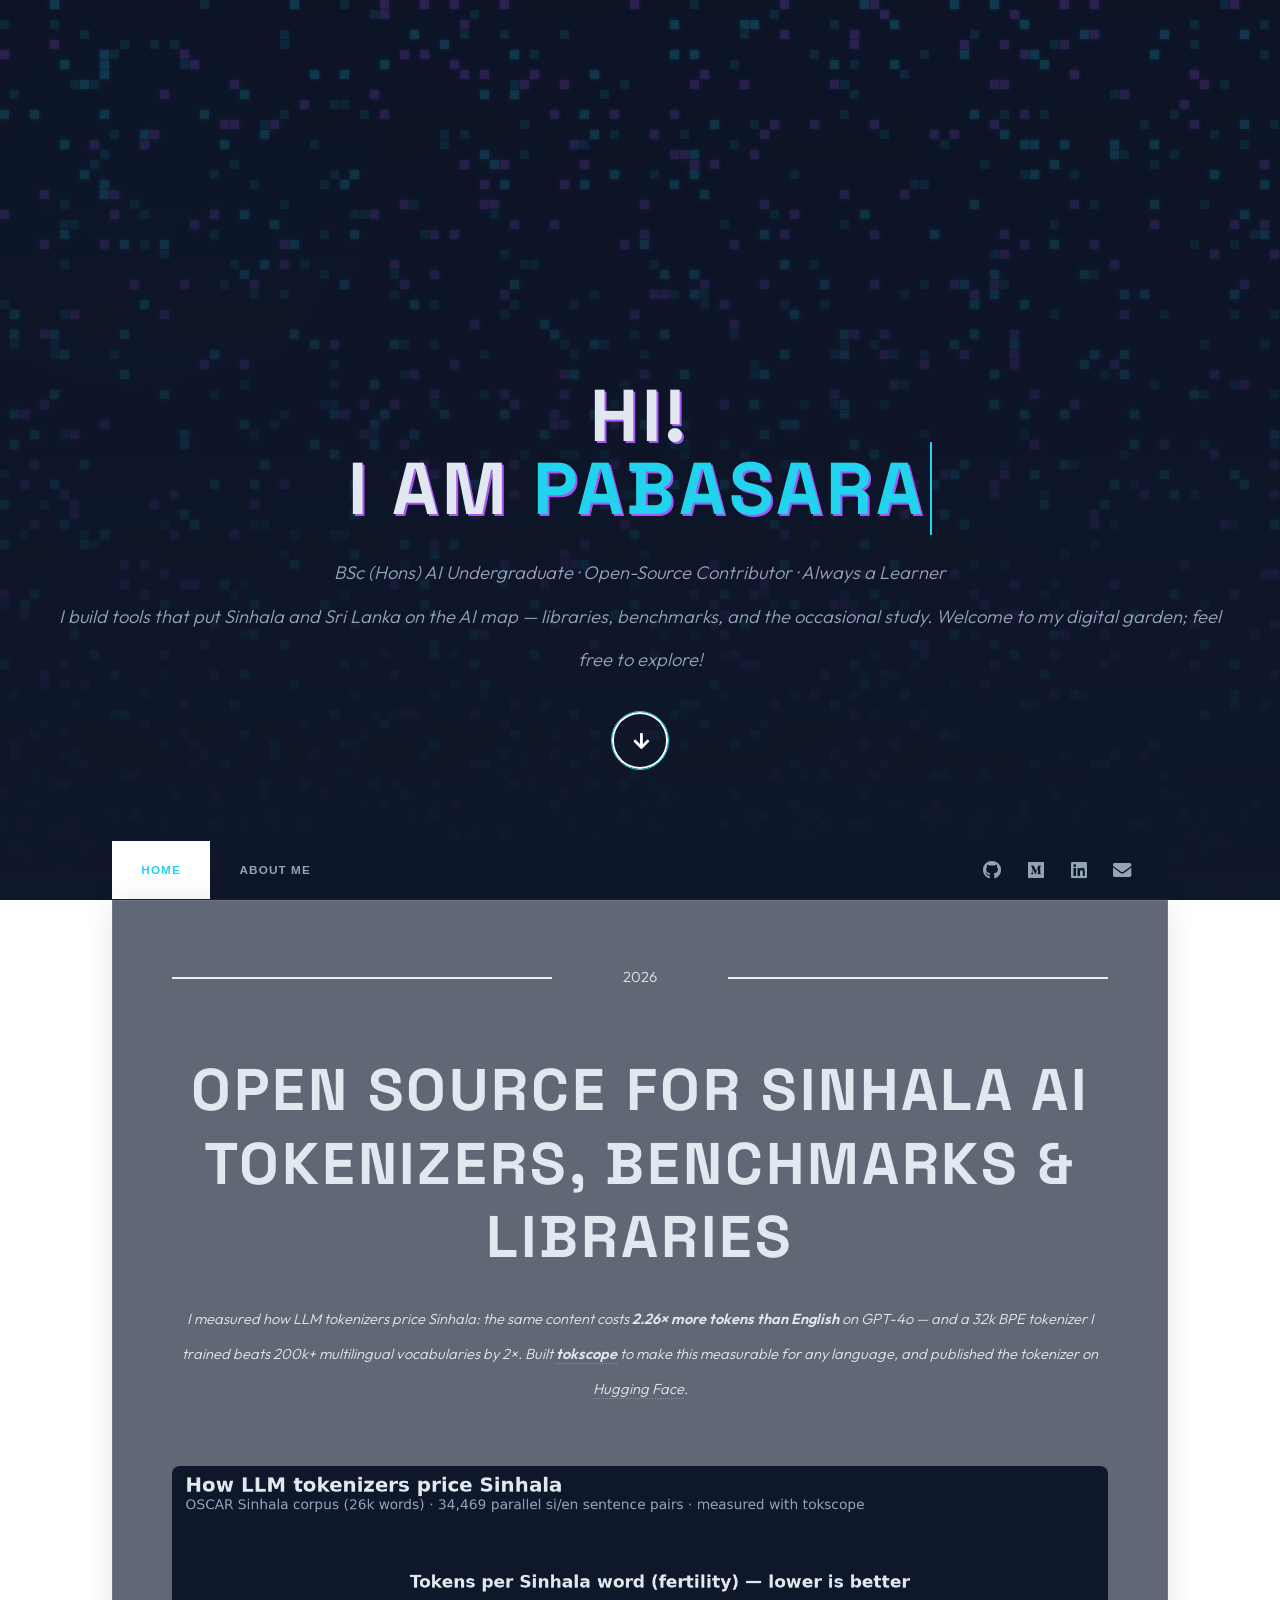
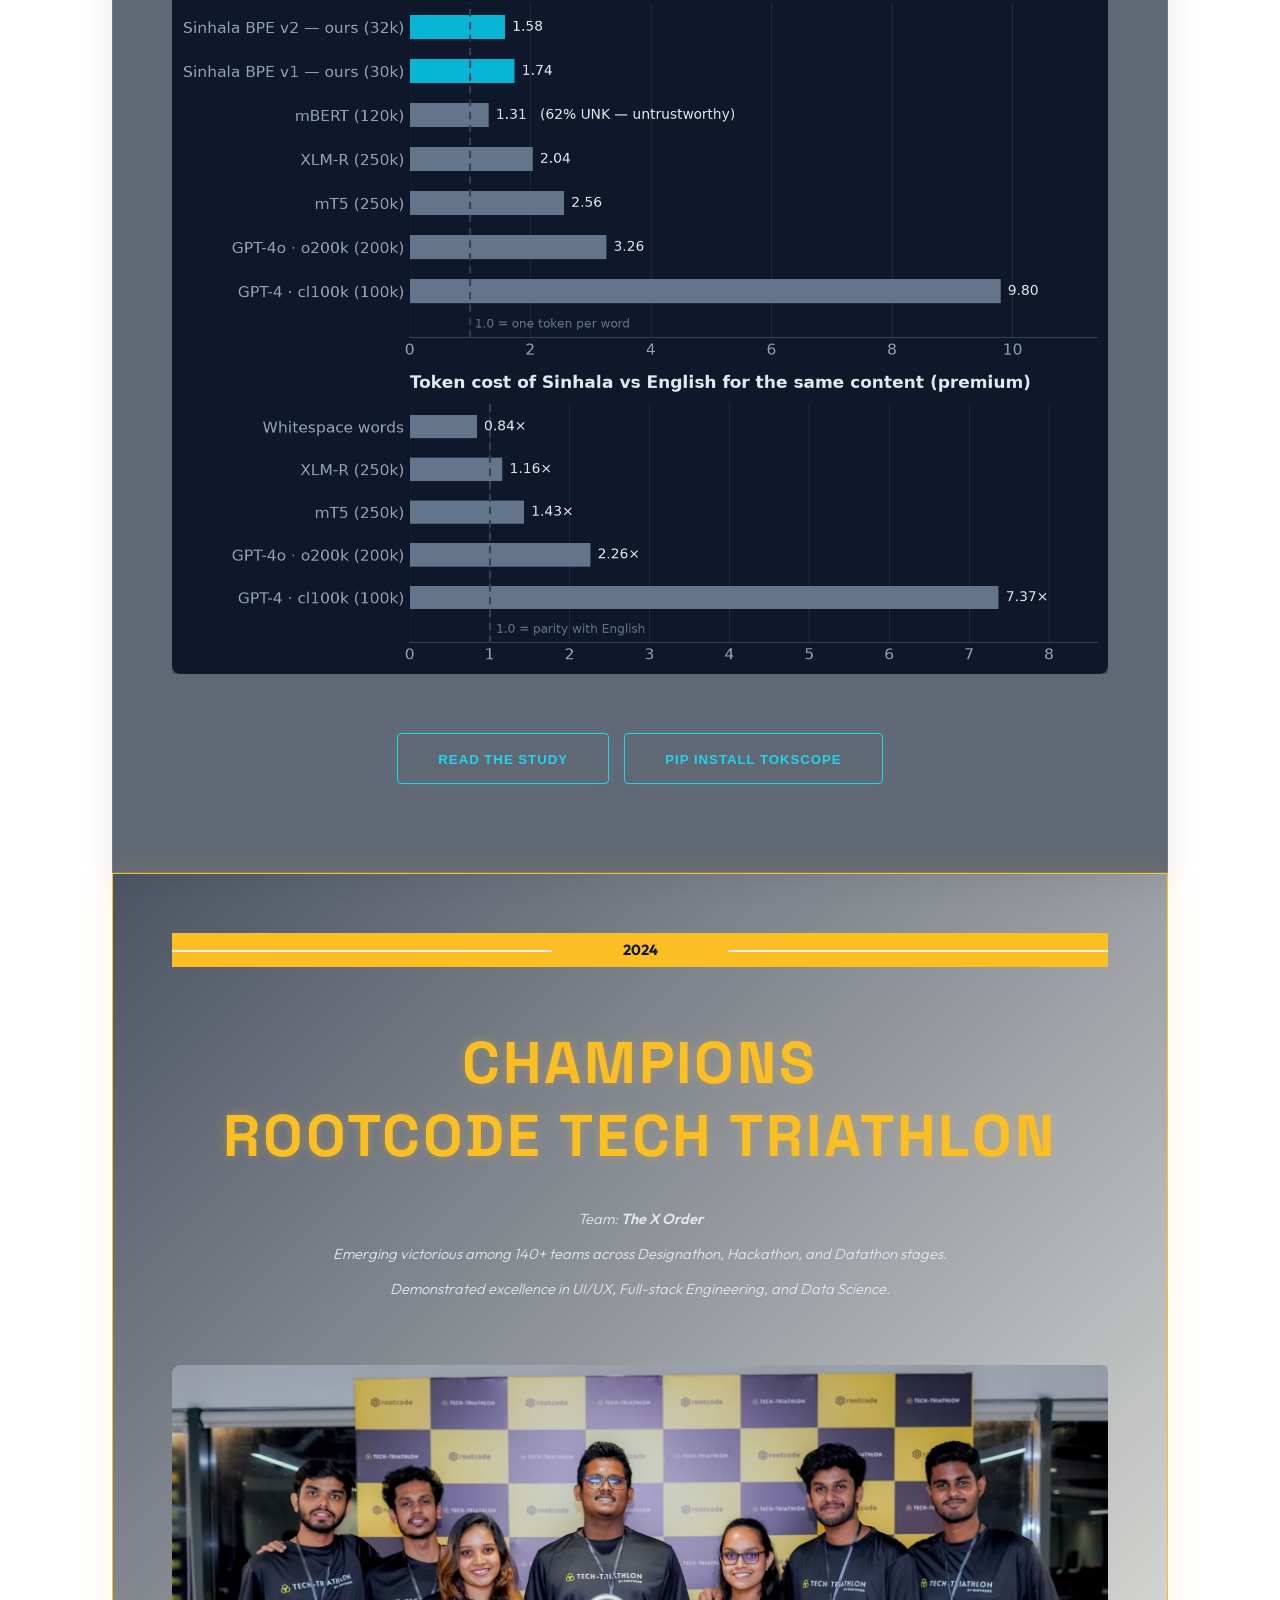
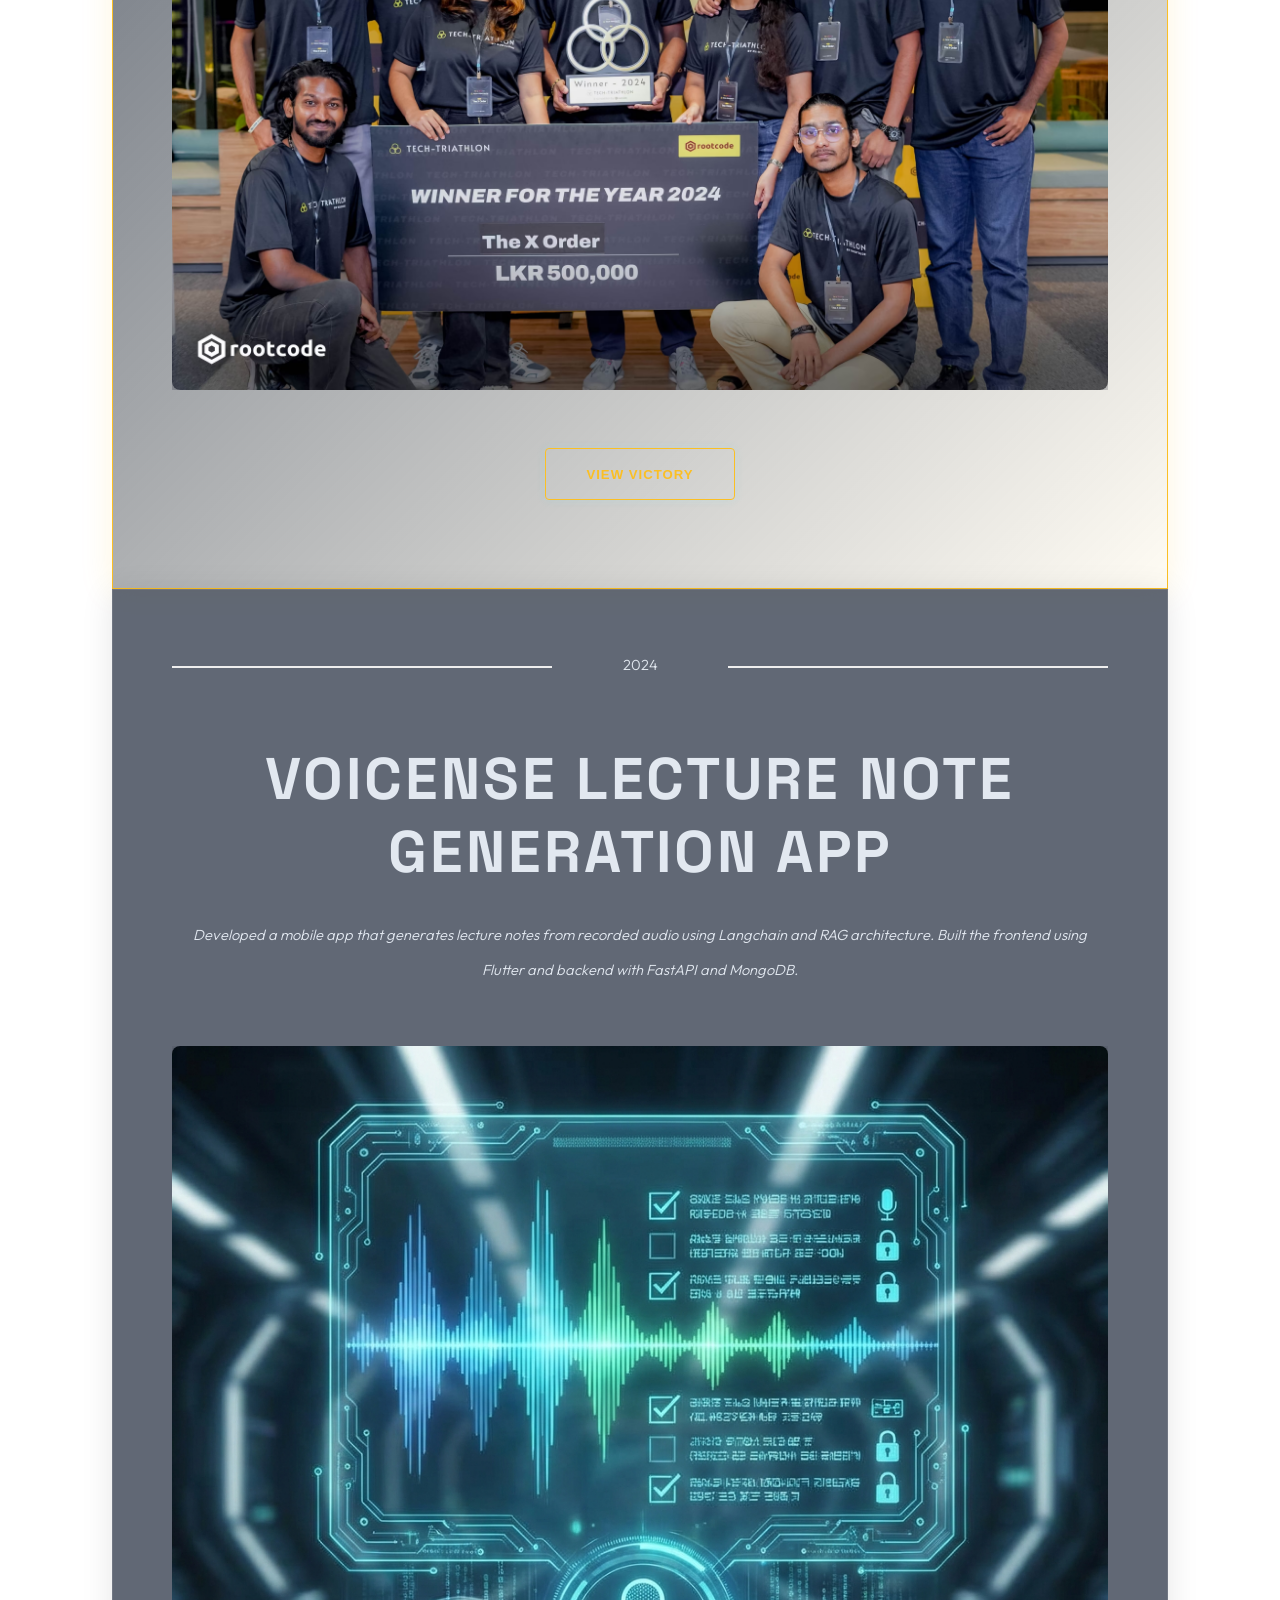
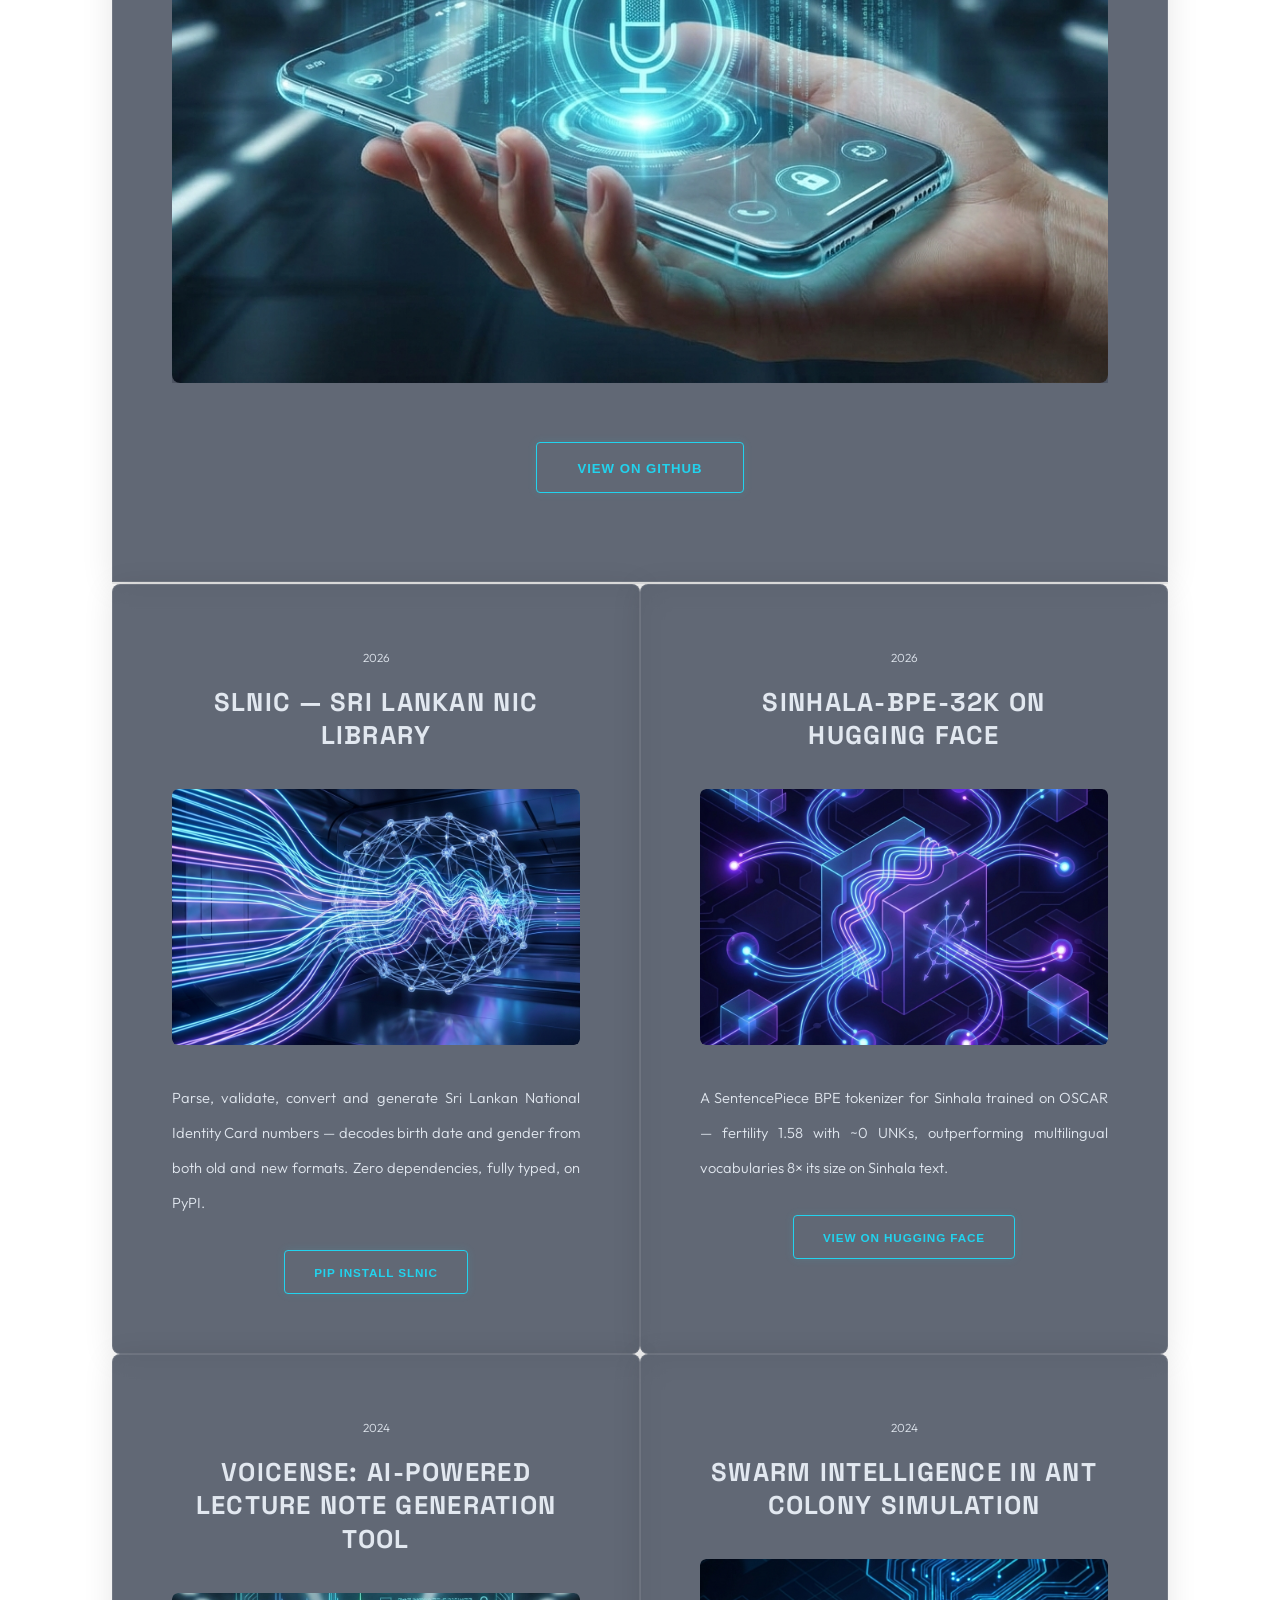
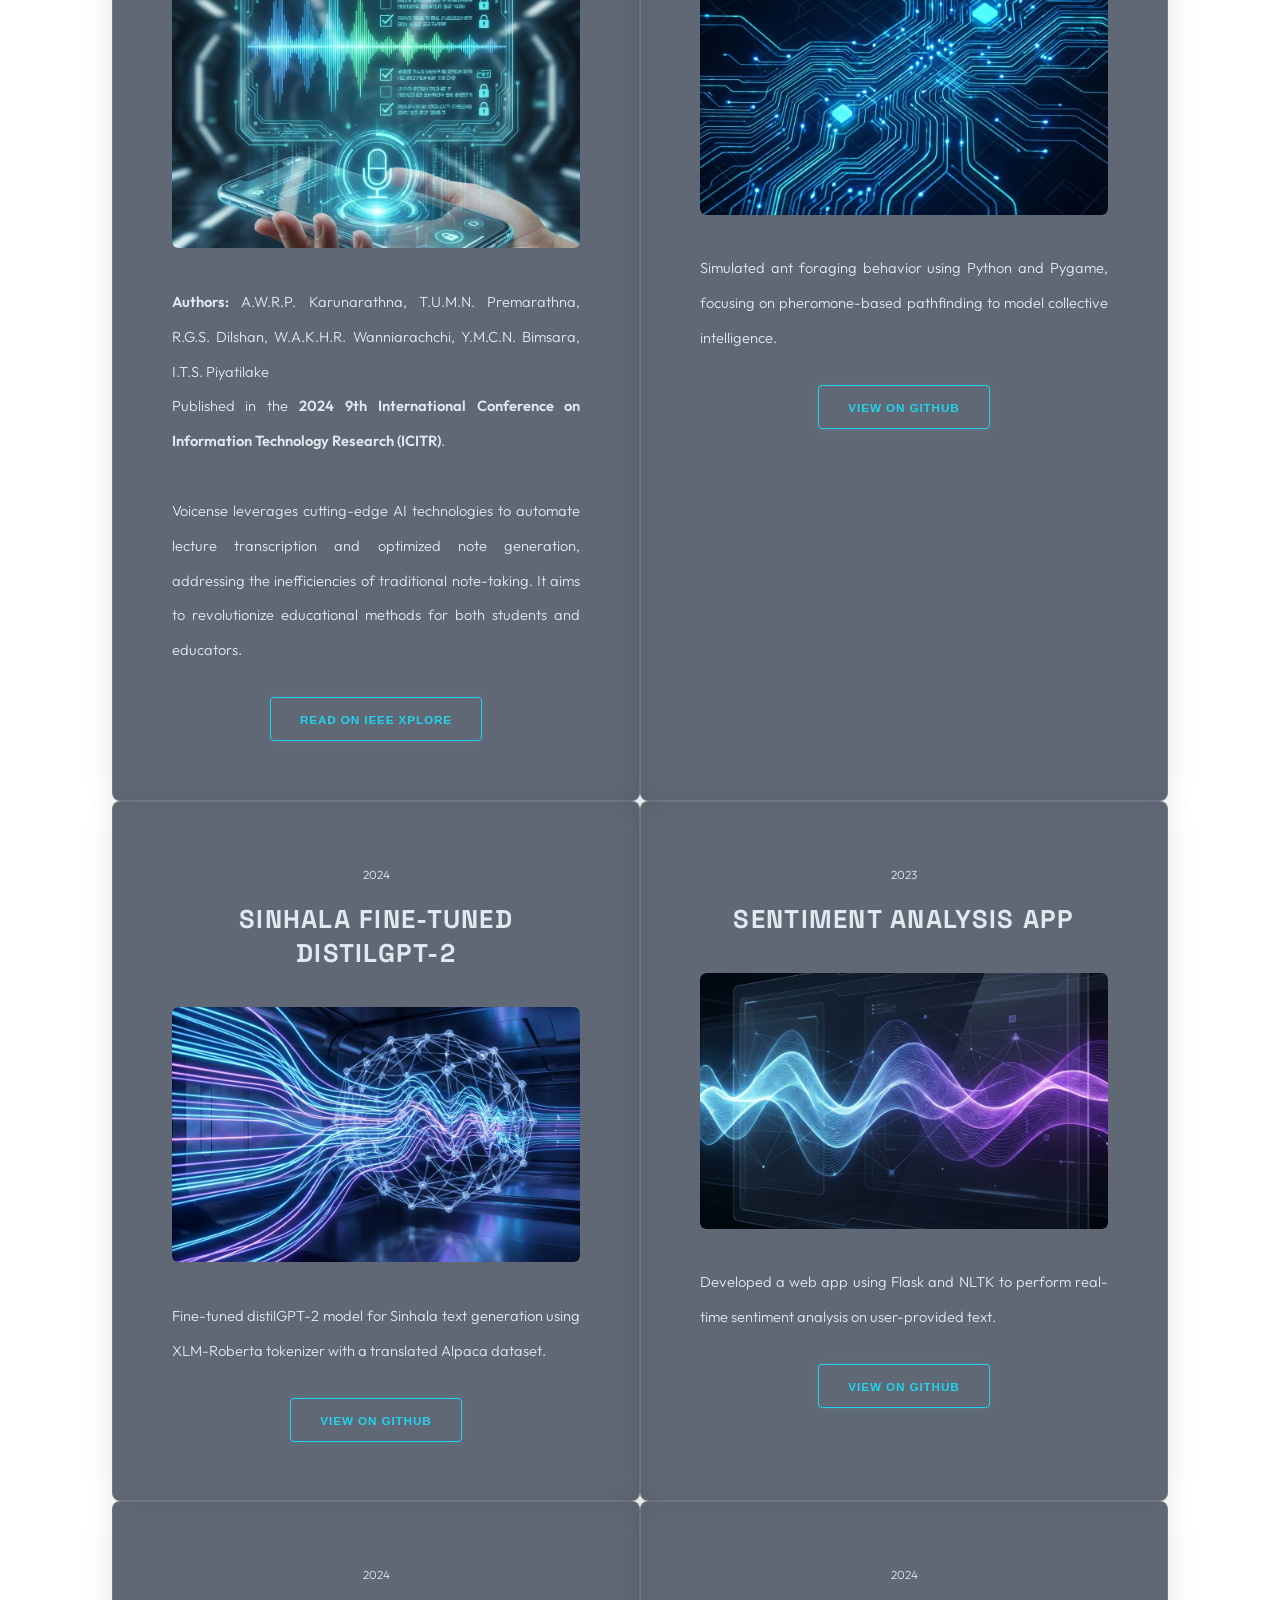
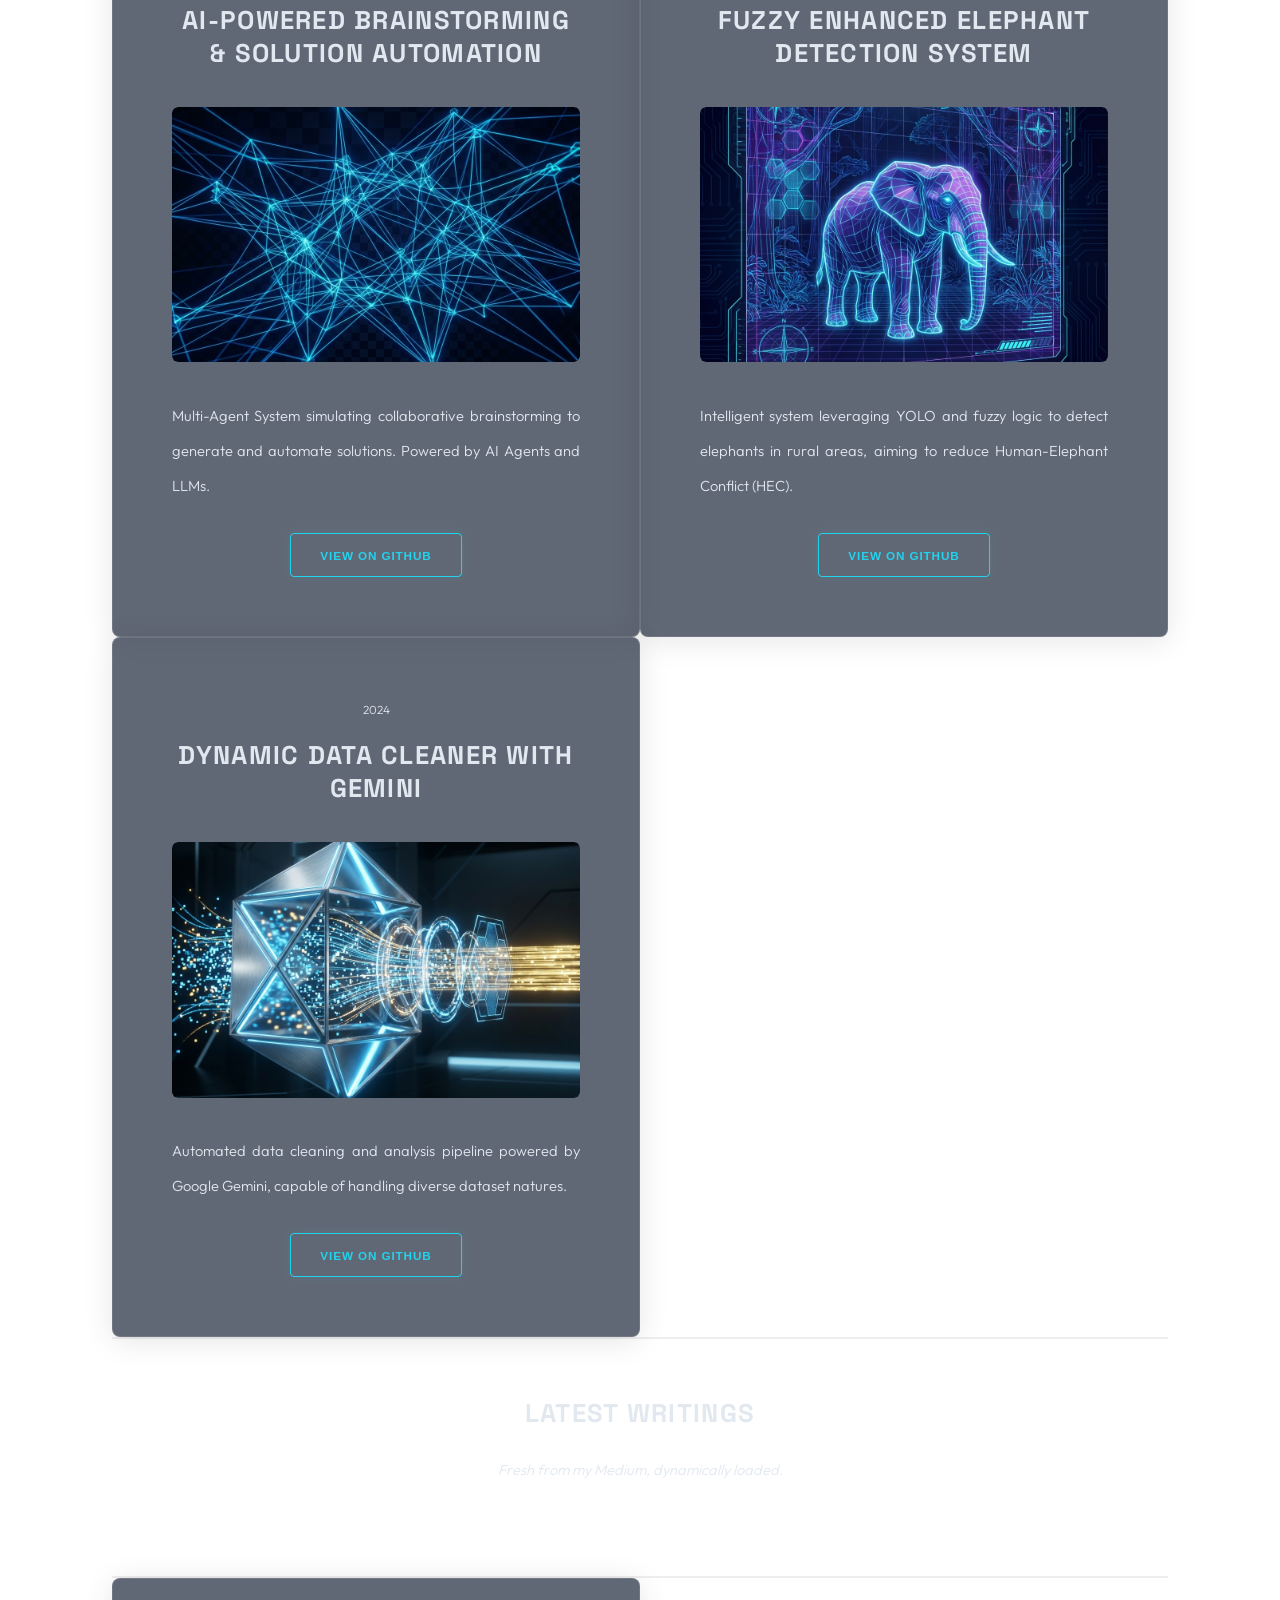
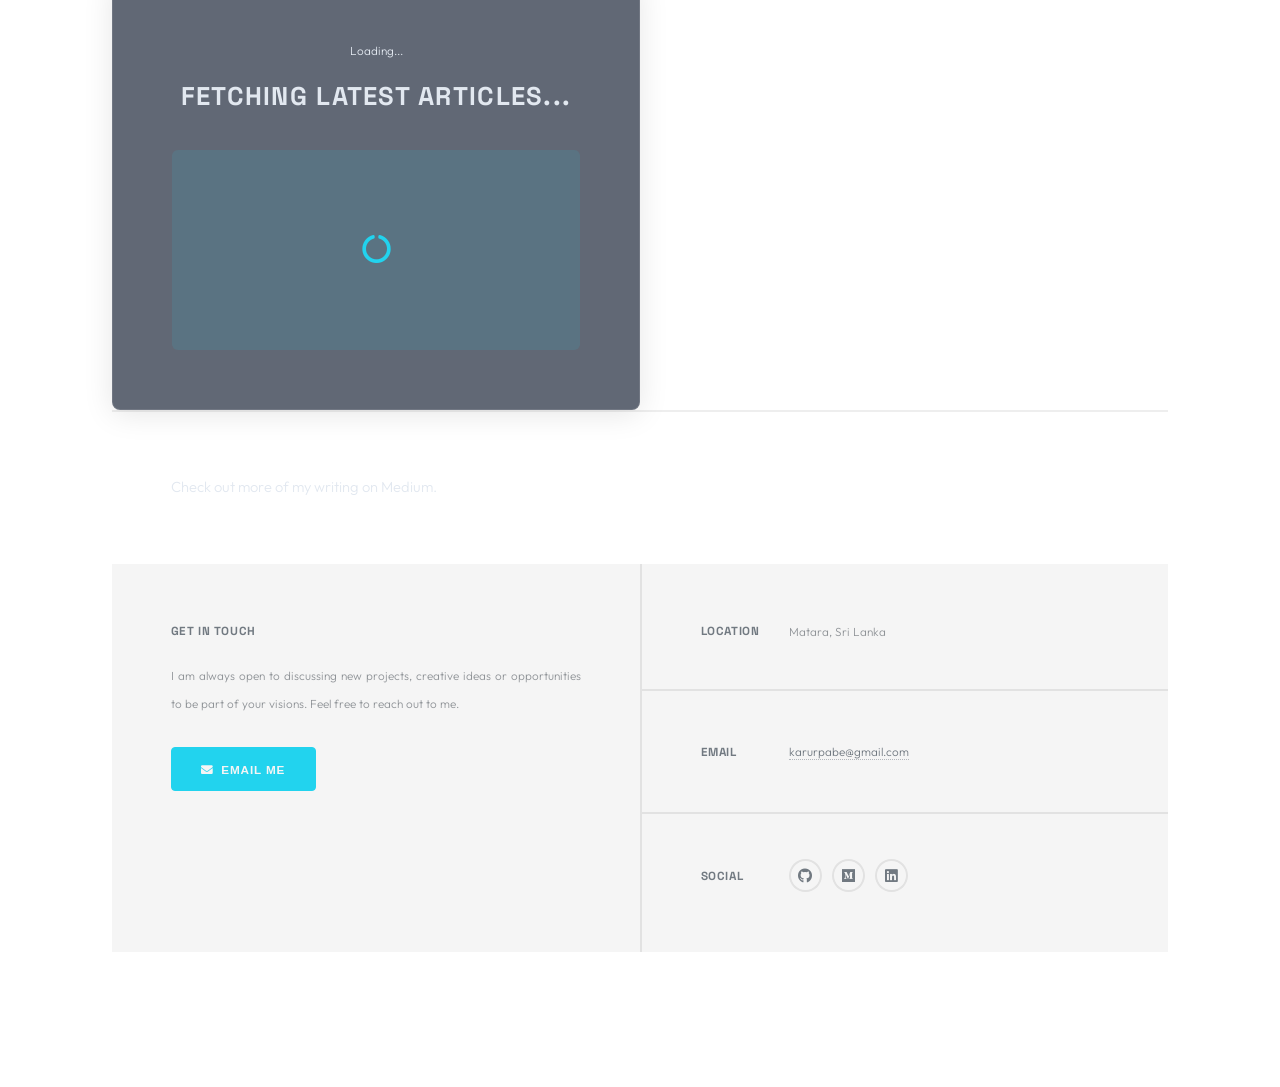
<file: index.html>
<!DOCTYPE HTML>
<!--
    Massively by HTML5 UP
    html5up.net | @ajlkn
    Free for personal and commercial use under the CCA 3.0 license (html5up.net/license)
-->
<html>

<head>
	<title>Muses by RavinduPabasara</title>
	<meta charset="utf-8" />
	<meta name="viewport" content="width=device-width, initial-scale=1, user-scalable=no" />
	<meta name="description"
		content="Portfolio of Ravindu Pabasara - Developer, AI Practitioner, and Problem Solver." />
	<meta name="keywords"
		content="Ravindu Pabasara, RavinduPabasara, AI, Machine Learning, Web Development, Portfolio, Projects" />

	<!-- Creative Fonts -->
	<link rel="preconnect" href="https://fonts.googleapis.com">
	<link rel="preconnect" href="https://fonts.gstatic.com" crossorigin>
	<link
		href="https://fonts.googleapis.com/css2?family=Outfit:wght@300;400;600&family=Space+Grotesk:wght@500;700&display=swap"
		rel="stylesheet">

	<link rel="stylesheet" href="assets/css/main.css" />
	<noscript>
		<link rel="stylesheet" href="assets/css/noscript.css" />
	</noscript>
</head>

<body class="is-preload">

	<!-- Wrapper -->
	<canvas id="life-canvas"
		style="position: fixed; top: 0; left: 0; width: 100%; height: 100%; z-index: -1; pointer-events: none;"></canvas>
	<div id="wrapper" class="fade-in">

		<!-- Intro -->
		<div id="intro">
			<h1 class="glitch-effect">Hi!<br />
				I am <span class="typing-text">Pabasara</span></h1>
			<p>BSc (Hons) AI Undergraduate &middot; Open-Source Contributor &middot; Always a Learner <br />
				I build tools that put Sinhala and Sri Lanka on the AI map &mdash; libraries, benchmarks, and the
				occasional study. Welcome to my digital garden; feel free to explore!</p>
			<ul class="actions">
				<li><a href="#header" class="button icon solid solo fa-arrow-down scrolly">Continue</a></li>
			</ul>
		</div>

		<!-- Header -->
		<header id="header">
			<a href="index.html" class="logo">Muses <br>
				<h5>by Pabasara</h5>
			</a>
		</header>

		<!-- Nav -->
		<nav id="nav">
			<ul class="links">
				<li class="active"><a href="index.html">Home</a></li>
				<li><a href="Aboutme.html">About Me</a></li>
			</ul>
			<ul class="icons">
				<li><a href="https://github.com/RavinduPabasara" class="icon brands fa-github"><span
							class="label">GitHub</span></a></li>
				<li><a href="https://medium.com/@karurpabe" class="icon brands fa-medium"><span
							class="label">Medium</span></a></li>
				<li><a href="https://www.linkedin.com/in/ravindu-pabasara-karunarathna-7b7169249/"
						class="icon brands fa-linkedin"><span class="label">LinkedIn</span></a></li>
				<li><a href="mailto:karurpabe@gmail.com" class="icon solid fa-envelope"><span
							class="label">Email</span></a></li>
			</ul>
		</nav>

		<!-- Main -->
		<div id="main">

			<!-- Featured: Open Source for Sinhala AI -->
			<article class="post featured">
				<header class="major">
					<span class="date">2026</span>
					<h2><a href="https://github.com/RavinduPabasara/tokscope">Open Source for Sinhala AI<br />
							Tokenizers, Benchmarks & Libraries</a></h2>
					<p>I measured how LLM tokenizers price Sinhala: the same content costs
						<strong>2.26&times; more tokens than English</strong> on GPT-4o &mdash; and a 32k BPE tokenizer
						I trained beats 200k+ multilingual vocabularies by 2&times;. Built
						<a href="https://pypi.org/project/tokscope/"><strong>tokscope</strong></a> to make this measurable
						for any language, and published the tokenizer on
						<a href="https://huggingface.co/RavinduPabasara/sinhala-bpe-32k">Hugging Face</a>.</p>
				</header>
				<a href="https://github.com/RavinduPabasara/tokscope/tree/main/study" class="image main"><img
						src="images/tokenizer_study.png" alt="How LLM tokenizers price Sinhala — study chart" /></a>
				<ul class="actions special">
					<li><a href="https://github.com/RavinduPabasara/tokscope/tree/main/study" class="button large">Read
							the Study</a></li>
					<li><a href="https://pypi.org/project/tokscope/" class="button large">pip install tokscope</a></li>
				</ul>
			</article>

			<!-- Achievement Section -->
			<article class="post featured achievement">
				<header class="major">
					<span class="date">2024</span>
					<h2><a href="https://tech-triathlon.rootcode.io/teams/2024/The%20X%20Order">Champions<br />
							Rootcode Tech Triathlon</a></h2>
					<p>Team: <strong>The X Order</strong><br />
						Emerging victorious among 140+ teams across Designathon, Hackathon, and Datathon stages.<br />
						Demonstrated excellence in UI/UX, Full-stack Engineering, and Data Science.</p>
				</header>
				<a href="https://tech-triathlon.rootcode.io/teams/2024/The%20X%20Order" class="image main"><img
						src="images/Xorder.avif" alt="Team The X Order" /></a>
				<ul class="actions special">
					<li><a href="https://tech-triathlon.rootcode.io/teams/2024/The%20X%20Order"
							class="button large">View Victory</a></li>
				</ul>
			</article>

			<article class="post featured">
				<header class="major">
					<span class="date">2024</span>
					<h2><a href="#">Voicense Lecture Note Generation App</a></h2>
					<p>Developed a mobile app that generates lecture notes from recorded audio using Langchain and RAG
						architecture. Built the frontend using Flutter and backend with FastAPI and MongoDB.</p>
				</header>
				<a href="https://github.com/RavinduPabasara/Voicense-Lecture-Note-App" class="image main"><img
						src="images/cyber_voicense.png" alt="Voicense App Image" /></a>
				<ul class="actions special">
					<li><a href="https://github.com/RavinduPabasara/Voicense-Lecture-Note-App" class="button large">View
							on GitHub</a></li>
				</ul>
			</article>

			<!-- Projects Section -->
			<section class="posts">
				<article>
					<header>
						<span class="date">2026</span>
						<h2><a href="https://github.com/RavinduPabasara/slnic">slnic &mdash; Sri Lankan NIC
								Library</a></h2>
					</header>
					<a href="https://pypi.org/project/slnic/" class="image fit"><img src="images/cyber_nlp.png"
							alt="slnic Python library" /></a>
					<p>Parse, validate, convert and generate Sri Lankan National Identity Card numbers &mdash; decodes
						birth date and gender from both old and new formats. Zero dependencies, fully typed, on PyPI.</p>
					<ul class="actions special">
						<li><a href="https://pypi.org/project/slnic/" class="button">pip install slnic</a></li>
					</ul>
				</article>

				<article>
					<header>
						<span class="date">2026</span>
						<h2><a href="https://huggingface.co/RavinduPabasara/sinhala-bpe-32k">sinhala-bpe-32k on Hugging
								Face</a></h2>
					</header>
					<a href="https://huggingface.co/RavinduPabasara/sinhala-bpe-32k" class="image fit"><img
							src="images/cyber_transformer.png" alt="Sinhala BPE tokenizer" /></a>
					<p>A SentencePiece BPE tokenizer for Sinhala trained on OSCAR &mdash; fertility 1.58 with ~0 UNKs,
						outperforming multilingual vocabularies 8&times; its size on Sinhala text.</p>
					<ul class="actions special">
						<li><a href="https://huggingface.co/RavinduPabasara/sinhala-bpe-32k" class="button">View on
								Hugging Face</a></li>
					</ul>
				</article>

				<article>
					<header>
						<span class="date">2024</span>
						<h2><a href="https://ieeexplore.ieee.org/document/10857774">Voicense: AI-Powered Lecture Note
								Generation Tool</a></h2>
					</header>
					<a href="https://ieeexplore.ieee.org/document/10857774" class="image fit"><img
							src="images/cyber_voicense.png" alt="Voicense Research Paper" /></a>
					<p><strong>Authors:</strong> A.W.R.P. Karunarathna, T.U.M.N. Premarathna, R.G.S. Dilshan, W.A.K.H.R.
						Wanniarachchi, Y.M.C.N. Bimsara, I.T.S. Piyatilake<br>
						Published in the <strong>2024 9th International Conference on Information Technology Research
							(ICITR)</strong>.<br><br>
						Voicense leverages cutting-edge AI technologies to automate lecture transcription and optimized
						note generation, addressing the inefficiencies of traditional note-taking. It aims to
						revolutionize educational methods for both students and educators.</p>
					<ul class="actions special">
						<li><a href="https://ieeexplore.ieee.org/document/10857774" class="button">Read on IEEE
								Xplore</a></li>
					</ul>
				</article>

				<article>
					<header>
						<span class="date">2024</span>
						<h2><a href="#">Swarm Intelligence in Ant Colony Simulation</a></h2>
					</header>
					<a href="https://github.com/RavinduPabasara/swarm-intelligence-ants" class="image fit"><img
							src="images/cyber_ants.png" alt="Swarm Intelligence Ant Colony" /></a>
					<p>Simulated ant foraging behavior using Python and Pygame, focusing on pheromone-based pathfinding
						to model collective intelligence.</p>
					<ul class="actions special">
						<li><a href="https://github.com/RavinduPabasara/swarm-intelligence-ants" class="button">View on
								GitHub</a></li>
					</ul>
				</article>

				<article>
					<header>
						<span class="date">2024</span>
						<h2><a href="#">Sinhala Fine-tuned distilGPT-2</a></h2>
					</header>
					<a href="https://github.com/RavinduPabasara/Alpaca-DistilGPT2-Sinhala-Finetuning"
						class="image fit"><img src="images/cyber_nlp.png" alt="distilGPT-2 Sinhala" /></a>
					<p>Fine-tuned distilGPT-2 model for Sinhala text generation using XLM-Roberta tokenizer with a
						translated Alpaca dataset.</p>
					<ul class="actions special">
						<li><a href="https://github.com/RavinduPabasara/Alpaca-DistilGPT2-Sinhala-Finetuning"
								class="button">View on GitHub</a></li>
					</ul>
				</article>

				<article>
					<header>
						<span class="date">2023</span>
						<h2><a href="#">Sentiment Analysis App</a></h2>
					</header>
					<a href="https://github.com/RavinduPabasara/sentiment-analysis-app" class="image fit"><img
							src="images/cyber_sentiment.png" alt="Sentiment Analysis App" /></a>
					<p>Developed a web app using Flask and NLTK to perform real-time sentiment analysis on user-provided
						text.</p>
					<ul class="actions special">
						<li><a href="https://github.com/RavinduPabasara/sentiment-analysis-app" class="button">View on
								GitHub</a></li>
					</ul>
				</article>

				<article>
					<header>
						<span class="date">2024</span>
						<h2><a
								href="https://github.com/RavinduPabasara/AI-Powered-Brainstorming-and-Solution-Automation">AI-Powered
								Brainstorming & Solution Automation</a></h2>
					</header>
					<a href="https://github.com/RavinduPabasara/AI-Powered-Brainstorming-and-Solution-Automation"
						class="image fit"><img src="images/ai_brainstorming.png" alt="AI Brainstorming" /></a>
					<p>Multi-Agent System simulating collaborative brainstorming to generate and automate solutions.
						Powered by AI Agents and LLMs.</p>
					<ul class="actions special">
						<li><a href="https://github.com/RavinduPabasara/AI-Powered-Brainstorming-and-Solution-Automation"
								class="button">View on GitHub</a></li>
					</ul>
				</article>

				<article>
					<header>
						<span class="date">2024</span>
						<h2><a href="https://github.com/RavinduPabasara/fuzzy-enhanced-elephant-detection-system">Fuzzy
								Enhanced Elephant Detection System</a></h2>
					</header>
					<a href="https://github.com/RavinduPabasara/fuzzy-enhanced-elephant-detection-system"
						class="image fit"><img src="images/elephant_detection.png" alt="Elephant Detection" /></a>
					<p>Intelligent system leveraging YOLO and fuzzy logic to detect elephants in rural areas, aiming to
						reduce Human-Elephant Conflict (HEC).</p>
					<ul class="actions special">
						<li><a href="https://github.com/RavinduPabasara/fuzzy-enhanced-elephant-detection-system"
								class="button">View on GitHub</a></li>
					</ul>
				</article>

				<article>
					<header>
						<span class="date">2024</span>
						<h2><a href="https://github.com/RavinduPabasara/DynamicDataCleanerWithGemini">Dynamic Data
								Cleaner with Gemini</a></h2>
					</header>
					<a href="https://github.com/RavinduPabasara/DynamicDataCleanerWithGemini" class="image fit"><img
							src="images/data_cleaner.png" alt="Gemini Data Cleaner" /></a>
					<p>Automated data cleaning and analysis pipeline powered by Google Gemini, capable of handling
						diverse dataset natures.</p>
					<ul class="actions special">
						<li><a href="https://github.com/RavinduPabasara/DynamicDataCleanerWithGemini"
								class="button">View on GitHub</a></li>
					</ul>
				</article>
			</section>

			<!-- Medium Articles Section -->
			<section>
				<header class="major">
					<h2>Latest Writings</h2>
					<p>Fresh from my Medium, dynamically loaded.</p>
				</header>
			</section>
			<section id="medium-posts" class="posts">
				<!-- Loading Placeholder -->
				<article>
					<header>
						<span class="date">Loading...</span>
						<h2><a href="#">Fetching latest articles...</a></h2>
					</header>
					<div class="image fit"
						style="background: rgba(34, 211, 238, 0.1); height: 200px; display: flex; align-items: center; justify-content: center;">
						<i class="fas fa-circle-notch fa-spin fa-2x" style="color: var(--accent-primary);"></i>
					</div>
				</article>
			</section>

			<!-- Blog Footer -->
			<section class="footer">
				<p>Check out more of my writing on <a href="https://medium.com/@karurpabe">Medium</a>.</p>
			</section>

			<!-- Footer -->
			<!-- Footer -->
			<!-- 							<footer>
								<div class="pagination">
									<a href="#" class="page active">1</a>
									<a href="#" class="page">2</a>
									<a href="#" class="page">3</a>
									<span class="extra">&hellip;</span>
									<a href="#" class="page">Next</a>
								</div>
							</footer> -->

		</div>

		<!-- Footer -->
		<footer id="footer">
			<section>
				<h3>Get in Touch</h3>
				<p>I am always open to discussing new projects, creative ideas or opportunities to be part of your
					visions. Feel free to reach out to me.</p>
				<ul class="actions">
					<li><a href="mailto:karurpabe@gmail.com" class="button primary icon solid fa-envelope">Email Me</a>
					</li>
				</ul>
			</section>


			<section class="split contact">
				<section class="alt">
					<h3>Location</h3>
					<p>Matara, Sri Lanka</p>
				</section>
				<section>
					<h3>Email</h3>
					<p><a href="mailto:karurpabe@gmail.com">karurpabe@gmail.com</a></p>
				</section>
				<section>
					<h3>Social</h3>
					<ul class="icons alt">
						<li><a href="https://github.com/RavinduPabasara" class="icon brands alt fa-github"><span
									class="label">GitHub</span></a></li>
						<li><a href="https://medium.com/@karurpabe" class="icon brands alt fa-medium"><span
									class="label">Medium</span></a></li>
						<li><a href="https://www.linkedin.com/in/ravindu-pabasara-karunarathna-7b7169249/"
								class="icon brands alt fa-linkedin"><span class="label">LinkedIn</span></a></li>
					</ul>
				</section>
			</section>
		</footer>

		<!-- Copyright -->
		<div id="copyright">
			<ul>
				<li>&copy; Pabasara Karunarathna</li>
				<li>Design: <a href="https://html5up.net">HTML5 UP</a></li>
			</ul>
		</div>

	</div>

	<!-- Scripts -->
	<script src="assets/js/jquery.min.js"></script>
	<script src="assets/js/jquery.scrollex.min.js"></script>
	<script src="assets/js/jquery.scrolly.min.js"></script>
	<script src="assets/js/browser.min.js"></script>
	<script src="assets/js/breakpoints.min.js"></script>
	<script src="assets/js/util.js"></script>
	<script src="assets/js/main.js"></script>
	<script src="assets/js/creative.js"></script>
	<script src="assets/js/life.js"></script>
	<script src="assets/js/medium-feed.js"></script>

</body>

</html>
</file>
<file: assets/css/main.css>
@import url(fontawesome-all.min.css);

/*
	Massively by HTML5 UP (Creative Overhaul)
	Cyber-Minimalist Edition
*/

:root {
	--bg-deep: #020617;
	/* Deep Void */
	--bg-light: #0f172a;
	/* Slate 900 */
	--text-main: #e2e8f0;
	--text-muted: #94a3b8;
	--accent-primary: #22d3ee;
	--accent-secondary: #a855f7;
	--font-body: 'Outfit', sans-serif;
	--font-heading: 'Space Grotesk', sans-serif;
}

html,
body,
div,
span,
applet,
object,
iframe,
h1,
h2,
h3,
h4,
h5,
h6,
p,
blockquote,
pre,
a,
abbr,
acronym,
address,
big,
cite,
code,
del,
dfn,
em,
img,
ins,
kbd,
q,
s,
samp,
small,
strike,
strong,
sub,
sup,
tt,
var,
b,
u,
i,
center,
dl,
dt,
dd,
ol,
ul,
li,
fieldset,
form,
label,
legend,
table,
caption,
tbody,
tfoot,
thead,
tr,
th,
td,
article,
aside,
canvas,
details,
embed,
figure,
figcaption,
footer,
header,
hgroup,
menu,
nav,
output,
ruby,
section,
summary,
time,
mark,
audio,
video {
	margin: 0;
	padding: 0;
	border: 0;
	font-size: 100%;
	font: inherit;
	vertical-align: baseline;
}

article,
aside,
details,
figcaption,
figure,
footer,
header,
hgroup,
menu,
nav,
section {
	display: block;
}

body {
	line-height: 1;
}

ol,
ul {
	list-style: none;
}

blockquote,
q {
	quotes: none;
}

blockquote:before,
blockquote:after,
q:before,
q:after {
	content: '';
	content: none;
}

table {
	border-collapse: collapse;
	border-spacing: 0;
}

body {
	-webkit-text-size-adjust: none;
}

mark {
	background-color: transparent;
	color: inherit;
}

input::-moz-focus-inner {
	border: 0;
	padding: 0;
}

input,
select,
textarea {
	-moz-appearance: none;
	-webkit-appearance: none;
	-ms-appearance: none;
	appearance: none;
}

/* Basic */

@-ms-viewport {
	width: device-width;
}

body {
	-ms-overflow-style: scrollbar;
}

@media screen and (max-width: 480px) {

	html,
	body {
		min-width: 320px;
	}

}

html {
	box-sizing: border-box;
}

*,
*:before,
*:after {
	box-sizing: inherit;
}

body {
	background-color: transparent;
}

#life-canvas {
	background-color: var(--bg-deep);
	background-image:
		radial-gradient(circle at 10% 20%, rgba(34, 211, 238, 0.05) 0%, transparent 20%),
		radial-gradient(circle at 90% 80%, rgba(168, 85, 247, 0.05) 0%, transparent 20%);
	background-attachment: fixed;
}

/* Tech Stack Grid */
.tech-grid {
	display: grid;
	grid-template-columns: repeat(auto-fit, minmax(250px, 1fr));
	gap: 2rem;
	margin-bottom: 3rem;
}

.tech-card {
	background: rgba(15, 23, 42, 0.6);
	backdrop-filter: blur(10px);
	border: 1px solid rgba(34, 211, 238, 0.2);
	border-radius: 8px;
	padding: 1.5rem;
	transition: transform 0.3s ease, box-shadow 0.3s ease, border-color 0.3s ease;
}

.tech-card:hover {
	transform: translateY(-5px);
	box-shadow: 0 0 20px rgba(34, 211, 238, 0.3);
	border-color: var(--accent-primary);
}

.tech-card header h3 {
	color: var(--accent-primary);
	border-bottom: 1px solid rgba(255, 255, 255, 0.1);
	padding-bottom: 0.5rem;
	margin-bottom: 1rem;
	font-size: 1.2rem;
}

.skill-container {
	display: flex;
	flex-wrap: wrap;
	gap: 0.8rem;
}

.skill-tag {
	background: rgba(34, 211, 238, 0.1);
	border: 1px solid rgba(34, 211, 238, 0.3);
	color: var(--text-main);
	padding: 0.4rem 0.8rem;
	border-radius: 4px;
	font-size: 0.9rem;
	font-family: var(--font-body);
	transition: all 0.3s ease;
	cursor: default;
	display: inline-flex;
	align-items: center;
	gap: 0.5rem;
}

.skill-tag i {
	font-size: 1.1rem;
}

.skill-tag:hover {
	background: rgba(34, 211, 238, 0.3);
	border-color: var(--accent-primary);
	box-shadow: 0 0 10px rgba(34, 211, 238, 0.4);
	transform: translateY(-2px);
}

.tech-card ul {
	list-style: none;
	padding: 0;
	margin: 0;
}

.tech-card ul li {
	padding: 0.3rem 0;
	border-bottom: 1px dashed rgba(255, 255, 255, 0.05);
	color: var(--text-muted);
	font-family: var(--font-body);
}

.tech-card ul li:last-child {
	border-bottom: none;
}

.title-margin {
	margin-top: 3rem;
}

#wrapper>.bg {
	display: none !important;
}

body.is-preload *,
body.is-preload *:before,
body.is-preload *:after {
	-moz-animation: none !important;
	-webkit-animation: none !important;
	-ms-animation: none !important;
	animation: none !important;
	-moz-transition: none !important;
	-webkit-transition: none !important;
	-ms-transition: none !important;
	transition: none !important;
}

/* Type */

html {
	font-size: 16pt;
}

@media screen and (max-width: 1680px) {

	html {
		font-size: 12pt;
	}

}

@media screen and (max-width: 1280px) {

	html {
		font-size: 11pt;
	}

}

@media screen and (max-width: 360px) {

	html {
		font-size: 10pt;
	}

}

body {
	color: var(--text-main);
	/* Updated */
}

body,
input,
select,
textarea {
	font-family: var(--font-body);
	/* Updated */
	font-weight: 300;
	font-size: 1rem;
	line-height: 2.375;
}

a {
	-moz-transition: color 0.2s ease-in-out, background-color 0.2s ease-in-out, border-color 0.2s ease-in-out, box-shadow 0.2s ease-in-out;
	-webkit-transition: color 0.2s ease-in-out, background-color 0.2s ease-in-out, border-color 0.2s ease-in-out, box-shadow 0.2s ease-in-out;
	-ms-transition: color 0.2s ease-in-out, background-color 0.2s ease-in-out, border-color 0.2s ease-in-out, box-shadow 0.2s ease-in-out;
	transition: color 0.2s ease-in-out, background-color 0.2s ease-in-out, border-color 0.2s ease-in-out, box-shadow 0.2s ease-in-out;
	border-bottom: dotted 1px;
	text-decoration: none;
}

a:hover {
	border-bottom-color: transparent;
}

strong,
b {
	font-weight: 600;
}

em,
i {
	font-style: italic;
}

p {
	text-align: justify;
	margin: 0 0 2rem 0;
}

h1,
h2,
h3,
h4,
h5,
h6 {
	font-family: var(--font-heading);
	/* Updated */
	font-weight: 700;
	line-height: 1.5;
	letter-spacing: 0.05em;
	/* Tighter letter spacing */
	text-transform: uppercase;
	margin: 0 0 1rem 0;
}

h1 a,
h2 a,
h3 a,
h4 a,
h5 a,
h6 a {
	border-bottom: 0;
	color: inherit;
	text-decoration: none;
}

h1 {
	font-size: 4rem;
	line-height: 1.1;
	margin: 0 0 2rem 0;
}

h2 {
	font-size: 1.75rem;
	line-height: 1.3;
	margin: 0 0 1.5rem 0;
}

h3 {
	font-size: 1.25rem;
	margin: 0 0 1.5rem 0;
}

h4 {
	font-size: 1rem;
}

h5 {
	font-size: 0.9rem;
}

h6 {
	font-size: 0.8rem;
}

sub {
	font-size: 0.8rem;
	position: relative;
	top: 0.5rem;
}

sup {
	font-size: 0.8rem;
	position: relative;
	top: -0.5rem;
}

blockquote {
	border-left: solid 4px;
	font-style: italic;
	margin: 0 0 2rem 0;
	padding: 0.5rem 0 0.5rem 2rem;
}

code {
	border: solid 1px var(--text-muted);
	/* Updated */
	font-family: "Courier New", monospace;
	font-size: 0.9rem;
	margin: 0 0.25rem;
	padding: 0.25rem 0.65rem;
}

pre {
	-webkit-overflow-scrolling: touch;
	font-family: "Courier New", monospace;
	font-size: 0.9rem;
	margin: 0 0 2rem 0;
}

pre code {
	display: block;
	line-height: 1.75;
	padding: 1rem 1.5rem;
	overflow-x: auto;
}

hr {
	border: 0;
	border-bottom: solid 1px var(--text-muted);
	/* Updated */
	margin: 3rem 0;
}

hr.major {
	margin: 5rem 0;
}

.align-left {
	text-align: left;
}

.align-center {
	text-align: center;
}

.align-right {
	text-align: right;
}

input,
select,
textarea {
	color: var(--text-main);
	/* Updated */
}

a {
	color: var(--text-main);
	/* Updated */
	border-bottom-color: rgba(255, 255, 255, 0.25);
}

a:hover {
	border-bottom-color: transparent;
	color: var(--accent-primary) !important;
	/* Updated */
}

strong,
b {
	color: var(--text-main);
	/* Updated */
}

h1,
h2,
h3,
h4,
h5,
h6 {
	color: var(--text-main);
	/* Updated */
}

blockquote {
	border-left-color: var(--text-muted);
	/* Updated */
}

code {
	background: rgba(255, 255, 255, 0.05);
	/* Updated */
	border-color: var(--text-muted);
}

hr {
	border-bottom-color: var(--text-muted);
	/* Updated */
}

/* Row */

.row {
	display: flex;
	flex-wrap: wrap;
	box-sizing: border-box;
	align-items: stretch;
}

.row>* {
	box-sizing: border-box;
}

.row.gtr-uniform>*> :last-child {
	margin-bottom: 0;
}

.row.aln-left {
	justify-content: flex-start;
}

.row.aln-center {
	justify-content: center;
}

.row.aln-right {
	justify-content: flex-end;
}

.row.aln-top {
	align-items: flex-start;
}

.row.aln-middle {
	align-items: center;
}

.row.aln-bottom {
	align-items: flex-end;
}

.row>.imp {
	order: -1;
}

.row>.col-1 {
	width: 8.33333%;
}

.row>.off-1 {
	margin-left: 8.33333%;
}

.row>.col-2 {
	width: 16.66667%;
}

.row>.off-2 {
	margin-left: 16.66667%;
}

.row>.col-3 {
	width: 25%;
}

.row>.off-3 {
	margin-left: 25%;
}

.row>.col-4 {
	width: 33.33333%;
}

.row>.off-4 {
	margin-left: 33.33333%;
}

.row>.col-5 {
	width: 41.66667%;
}

.row>.off-5 {
	margin-left: 41.66667%;
}

.row>.col-6 {
	width: 50%;
}

.row>.off-6 {
	margin-left: 50%;
}

.row>.col-7 {
	width: 58.33333%;
}

.row>.off-7 {
	margin-left: 58.33333%;
}

.row>.col-8 {
	width: 66.66667%;
}

.row>.off-8 {
	margin-left: 66.66667%;
}

.row>.col-9 {
	width: 75%;
}

.row>.off-9 {
	margin-left: 75%;
}

.row>.col-10 {
	width: 83.33333%;
}

.row>.off-10 {
	margin-left: 83.33333%;
}

.row>.col-11 {
	width: 91.66667%;
}

.row>.off-11 {
	margin-left: 91.66667%;
}

.row>.col-12 {
	width: 100%;
}

.row>.off-12 {
	margin-left: 100%;
}

.row.gtr-0 {
	margin-top: 0;
	margin-left: 0rem;
}

.row.gtr-0>* {
	padding: 0 0 0 0rem;
}

.row.gtr-0.gtr-uniform {
	margin-top: 0rem;
}

.row.gtr-0.gtr-uniform>* {
	padding-top: 0rem;
}

.row.gtr-25 {
	margin-top: 0;
	margin-left: -0.375rem;
}

.row.gtr-25>* {
	padding: 0 0 0 0.375rem;
}

.row.gtr-25.gtr-uniform {
	margin-top: -0.375rem;
}

.row.gtr-25.gtr-uniform>* {
	padding-top: 0.375rem;
}

.row.gtr-50 {
	margin-top: 0;
	margin-left: -0.75rem;
}

.row.gtr-50>* {
	padding: 0 0 0 0.75rem;
}

.row.gtr-50.gtr-uniform {
	margin-top: -0.75rem;
}

.row.gtr-50.gtr-uniform>* {
	padding-top: 0.75rem;
}

.row {
	margin-top: 0;
	margin-left: -1.5rem;
}

.row>* {
	padding: 0 0 0 1.5rem;
}

.row.gtr-uniform {
	margin-top: -1.5rem;
}

.row.gtr-uniform>* {
	padding-top: 1.5rem;
}

.row.gtr-150 {
	margin-top: 0;
	margin-left: -2.25rem;
}

.row.gtr-150>* {
	padding: 0 0 0 2.25rem;
}

.row.gtr-150.gtr-uniform {
	margin-top: -2.25rem;
}

.row.gtr-150.gtr-uniform>* {
	padding-top: 2.25rem;
}

.row.gtr-200 {
	margin-top: 0;
	margin-left: -3rem;
}

.row.gtr-200>* {
	padding: 0 0 0 3rem;
}

.row.gtr-200.gtr-uniform {
	margin-top: -3rem;
}

.row.gtr-200.gtr-uniform>* {
	padding-top: 3rem;
}

@media screen and (max-width: 1680px) {

	.row {
		display: flex;
		flex-wrap: wrap;
		box-sizing: border-box;
		align-items: stretch;
	}

	.row>* {
		box-sizing: border-box;
	}

	.row.gtr-uniform>*> :last-child {
		margin-bottom: 0;
	}

	.row.aln-left {
		justify-content: flex-start;
	}

	.row.aln-center {
		justify-content: center;
	}

	.row.aln-right {
		justify-content: flex-end;
	}

	.row.aln-top {
		align-items: flex-start;
	}

	.row.aln-middle {
		align-items: center;
	}

	.row.aln-bottom {
		align-items: flex-end;
	}

	.row>.imp-xlarge {
		order: -1;
	}

	.row>.col-1-xlarge {
		width: 8.33333%;
	}

	.row>.off-1-xlarge {
		margin-left: 8.33333%;
	}

	.row>.col-2-xlarge {
		width: 16.66667%;
	}

	.row>.off-2-xlarge {
		margin-left: 16.66667%;
	}

	.row>.col-3-xlarge {
		width: 25%;
	}

	.row>.off-3-xlarge {
		margin-left: 25%;
	}

	.row>.col-4-xlarge {
		width: 33.33333%;
	}

	.row>.off-4-xlarge {
		margin-left: 33.33333%;
	}

	.row>.col-5-xlarge {
		width: 41.66667%;
	}

	.row>.off-5-xlarge {
		margin-left: 41.66667%;
	}

	.row>.col-6-xlarge {
		width: 50%;
	}

	.row>.off-6-xlarge {
		margin-left: 50%;
	}

	.row>.col-7-xlarge {
		width: 58.33333%;
	}

	.row>.off-7-xlarge {
		margin-left: 58.33333%;
	}

	.row>.col-8-xlarge {
		width: 66.66667%;
	}

	.row>.off-8-xlarge {
		margin-left: 66.66667%;
	}

	.row>.col-9-xlarge {
		width: 75%;
	}

	.row>.off-9-xlarge {
		margin-left: 75%;
	}

	.row>.col-10-xlarge {
		width: 83.33333%;
	}

	.row>.off-10-xlarge {
		margin-left: 83.33333%;
	}

	.row>.col-11-xlarge {
		width: 91.66667%;
	}

	.row>.off-11-xlarge {
		margin-left: 91.66667%;
	}

	.row>.col-12-xlarge {
		width: 100%;
	}

	.row>.off-12-xlarge {
		margin-left: 100%;
	}

	.row.gtr-0 {
		margin-top: 0;
		margin-left: 0rem;
	}

	.row.gtr-0>* {
		padding: 0 0 0 0rem;
	}

	.row.gtr-0.gtr-uniform {
		margin-top: 0rem;
	}

	.row.gtr-0.gtr-uniform>* {
		padding-top: 0rem;
	}

	.row.gtr-25 {
		margin-top: 0;
		margin-left: -0.375rem;
	}

	.row.gtr-25>* {
		padding: 0 0 0 0.375rem;
	}

	.row.gtr-25.gtr-uniform {
		margin-top: -0.375rem;
	}

	.row.gtr-25.gtr-uniform>* {
		padding-top: 0.375rem;
	}

	.row.gtr-50 {
		margin-top: 0;
		margin-left: -0.75rem;
	}

	.row.gtr-50>* {
		padding: 0 0 0 0.75rem;
	}

	.row.gtr-50.gtr-uniform {
		margin-top: -0.75rem;
	}

	.row.gtr-50.gtr-uniform>* {
		padding-top: 0.75rem;
	}

	.row {
		margin-top: 0;
		margin-left: -1.5rem;
	}

	.row>* {
		padding: 0 0 0 1.5rem;
	}

	.row.gtr-uniform {
		margin-top: -1.5rem;
	}

	.row.gtr-uniform>* {
		padding-top: 1.5rem;
	}

	.row.gtr-150 {
		margin-top: 0;
		margin-left: -2.25rem;
	}

	.row.gtr-150>* {
		padding: 0 0 0 2.25rem;
	}

	.row.gtr-150.gtr-uniform {
		margin-top: -2.25rem;
	}

	.row.gtr-150.gtr-uniform>* {
		padding-top: 2.25rem;
	}

	.row.gtr-200 {
		margin-top: 0;
		margin-left: -3rem;
	}

	.row.gtr-200>* {
		padding: 0 0 0 3rem;
	}

	.row.gtr-200.gtr-uniform {
		margin-top: -3rem;
	}

	.row.gtr-200.gtr-uniform>* {
		padding-top: 3rem;
	}

}

@media screen and (max-width: 1280px) {

	.row {
		display: flex;
		flex-wrap: wrap;
		box-sizing: border-box;
		align-items: stretch;
	}

	.row>* {
		box-sizing: border-box;
	}

	.row.gtr-uniform>*> :last-child {
		margin-bottom: 0;
	}

	.row.aln-left {
		justify-content: flex-start;
	}

	.row.aln-center {
		justify-content: center;
	}

	.row.aln-right {
		justify-content: flex-end;
	}

	.row.aln-top {
		align-items: flex-start;
	}

	.row.aln-middle {
		align-items: center;
	}

	.row.aln-bottom {
		align-items: flex-end;
	}

	.row>.imp-large {
		order: -1;
	}

	.row>.col-1-large {
		width: 8.33333%;
	}

	.row>.off-1-large {
		margin-left: 8.33333%;
	}

	.row>.col-2-large {
		width: 16.66667%;
	}

	.row>.off-2-large {
		margin-left: 16.66667%;
	}

	.row>.col-3-large {
		width: 25%;
	}

	.row>.off-3-large {
		margin-left: 25%;
	}

	.row>.col-4-large {
		width: 33.33333%;
	}

	.row>.off-4-large {
		margin-left: 33.33333%;
	}

	.row>.col-5-large {
		width: 41.66667%;
	}

	.row>.off-5-large {
		margin-left: 41.66667%;
	}

	.row>.col-6-large {
		width: 50%;
	}

	.row>.off-6-large {
		margin-left: 50%;
	}

	.row>.col-7-large {
		width: 58.33333%;
	}

	.row>.off-7-large {
		margin-left: 58.33333%;
	}

	.row>.col-8-large {
		width: 66.66667%;
	}

	.row>.off-8-large {
		margin-left: 66.66667%;
	}

	.row>.col-9-large {
		width: 75%;
	}

	.row>.off-9-large {
		margin-left: 75%;
	}

	.row>.col-10-large {
		width: 83.33333%;
	}

	.row>.off-10-large {
		margin-left: 83.33333%;
	}

	.row>.col-11-large {
		width: 91.66667%;
	}

	.row>.off-11-large {
		margin-left: 91.66667%;
	}

	.row>.col-12-large {
		width: 100%;
	}

	.row>.off-12-large {
		margin-left: 100%;
	}

	.row.gtr-0 {
		margin-top: 0;
		margin-left: 0rem;
	}

	.row.gtr-0>* {
		padding: 0 0 0 0rem;
	}

	.row.gtr-0.gtr-uniform {
		margin-top: 0rem;
	}

	.row.gtr-0.gtr-uniform>* {
		padding-top: 0rem;
	}

	.row.gtr-25 {
		margin-top: 0;
		margin-left: -0.375rem;
	}

	.row.gtr-25>* {
		padding: 0 0 0 0.375rem;
	}

	.row.gtr-25.gtr-uniform {
		margin-top: -0.375rem;
	}

	.row.gtr-25.gtr-uniform>* {
		padding-top: 0.375rem;
	}

	.row.gtr-50 {
		margin-top: 0;
		margin-left: -0.75rem;
	}

	.row.gtr-50>* {
		padding: 0 0 0 0.75rem;
	}

	.row.gtr-50.gtr-uniform {
		margin-top: -0.75rem;
	}

	.row.gtr-50.gtr-uniform>* {
		padding-top: 0.75rem;
	}

	.row {
		margin-top: 0;
		margin-left: -1.5rem;
	}

	.row>* {
		padding: 0 0 0 1.5rem;
	}

	.row.gtr-uniform {
		margin-top: -1.5rem;
	}

	.row.gtr-uniform>* {
		padding-top: 1.5rem;
	}

	.row.gtr-150 {
		margin-top: 0;
		margin-left: -2.25rem;
	}

	.row.gtr-150>* {
		padding: 0 0 0 2.25rem;
	}

	.row.gtr-150.gtr-uniform {
		margin-top: -2.25rem;
	}

	.row.gtr-150.gtr-uniform>* {
		padding-top: 2.25rem;
	}

	.row.gtr-200 {
		margin-top: 0;
		margin-left: -3rem;
	}

	.row.gtr-200>* {
		padding: 0 0 0 3rem;
	}

	.row.gtr-200.gtr-uniform {
		margin-top: -3rem;
	}

	.row.gtr-200.gtr-uniform>* {
		padding-top: 3rem;
	}

}

@media screen and (max-width: 980px) {

	.row {
		display: flex;
		flex-wrap: wrap;
		box-sizing: border-box;
		align-items: stretch;
	}

	.row>* {
		box-sizing: border-box;
	}

	.row.gtr-uniform>*> :last-child {
		margin-bottom: 0;
	}

	.row.aln-left {
		justify-content: flex-start;
	}

	.row.aln-center {
		justify-content: center;
	}

	.row.aln-right {
		justify-content: flex-end;
	}

	.row.aln-top {
		align-items: flex-start;
	}

	.row.aln-middle {
		align-items: center;
	}

	.row.aln-bottom {
		align-items: flex-end;
	}

	.row>.imp-medium {
		order: -1;
	}

	.row>.col-1-medium {
		width: 8.33333%;
	}

	.row>.off-1-medium {
		margin-left: 8.33333%;
	}

	.row>.col-2-medium {
		width: 16.66667%;
	}

	.row>.off-2-medium {
		margin-left: 16.66667%;
	}

	.row>.col-3-medium {
		width: 25%;
	}

	.row>.off-3-medium {
		margin-left: 25%;
	}

	.row>.col-4-medium {
		width: 33.33333%;
	}

	.row>.off-4-medium {
		margin-left: 33.33333%;
	}

	.row>.col-5-medium {
		width: 41.66667%;
	}

	.row>.off-5-medium {
		margin-left: 41.66667%;
	}

	.row>.col-6-medium {
		width: 50%;
	}

	.row>.off-6-medium {
		margin-left: 50%;
	}

	.row>.col-7-medium {
		width: 58.33333%;
	}

	.row>.off-7-medium {
		margin-left: 58.33333%;
	}

	.row>.col-8-medium {
		width: 66.66667%;
	}

	.row>.off-8-medium {
		margin-left: 66.66667%;
	}

	.row>.col-9-medium {
		width: 75%;
	}

	.row>.off-9-medium {
		margin-left: 75%;
	}

	.row>.col-10-medium {
		width: 83.33333%;
	}

	.row>.off-10-medium {
		margin-left: 83.33333%;
	}

	.row>.col-11-medium {
		width: 91.66667%;
	}

	.row>.off-11-medium {
		margin-left: 91.66667%;
	}

	.row>.col-12-medium {
		width: 100%;
	}

	.row>.off-12-medium {
		margin-left: 100%;
	}

	.row.gtr-0 {
		margin-top: 0;
		margin-left: 0rem;
	}

	.row.gtr-0>* {
		padding: 0 0 0 0rem;
	}

	.row.gtr-0.gtr-uniform {
		margin-top: 0rem;
	}

	.row.gtr-0.gtr-uniform>* {
		padding-top: 0rem;
	}

	.row.gtr-25 {
		margin-top: 0;
		margin-left: -0.375rem;
	}

	.row.gtr-25>* {
		padding: 0 0 0 0.375rem;
	}

	.row.gtr-25.gtr-uniform {
		margin-top: -0.375rem;
	}

	.row.gtr-25.gtr-uniform>* {
		padding-top: 0.375rem;
	}

	.row.gtr-50 {
		margin-top: 0;
		margin-left: -0.75rem;
	}

	.row.gtr-50>* {
		padding: 0 0 0 0.75rem;
	}

	.row.gtr-50.gtr-uniform {
		margin-top: -0.75rem;
	}

	.row.gtr-50.gtr-uniform>* {
		padding-top: 0.75rem;
	}

	.row {
		margin-top: 0;
		margin-left: -1.5rem;
	}

	.row>* {
		padding: 0 0 0 1.5rem;
	}

	.row.gtr-uniform {
		margin-top: -1.5rem;
	}

	.row.gtr-uniform>* {
		padding-top: 1.5rem;
	}

	.row.gtr-150 {
		margin-top: 0;
		margin-left: -2.25rem;
	}

	.row.gtr-150>* {
		padding: 0 0 0 2.25rem;
	}

	.row.gtr-150.gtr-uniform {
		margin-top: -2.25rem;
	}

	.row.gtr-150.gtr-uniform>* {
		padding-top: 2.25rem;
	}

	.row.gtr-200 {
		margin-top: 0;
		margin-left: -3rem;
	}

	.row.gtr-200>* {
		padding: 0 0 0 3rem;
	}

	.row.gtr-200.gtr-uniform {
		margin-top: -3rem;
	}

	.row.gtr-200.gtr-uniform>* {
		padding-top: 3rem;
	}

}

@media screen and (max-width: 736px) {

	.row {
		display: flex;
		flex-wrap: wrap;
		box-sizing: border-box;
		align-items: stretch;
	}

	.row>* {
		box-sizing: border-box;
	}

	.row.gtr-uniform>*> :last-child {
		margin-bottom: 0;
	}

	.row.aln-left {
		justify-content: flex-start;
	}

	.row.aln-center {
		justify-content: center;
	}

	.row.aln-right {
		justify-content: flex-end;
	}

	.row.aln-top {
		align-items: flex-start;
	}

	.row.aln-middle {
		align-items: center;
	}

	.row.aln-bottom {
		align-items: flex-end;
	}

	.row>.imp-small {
		order: -1;
	}

	.row>.col-1-small {
		width: 8.33333%;
	}

	.row>.off-1-small {
		margin-left: 8.33333%;
	}

	.row>.col-2-small {
		width: 16.66667%;
	}

	.row>.off-2-small {
		margin-left: 16.66667%;
	}

	.row>.col-3-small {
		width: 25%;
	}

	.row>.off-3-small {
		margin-left: 25%;
	}

	.row>.col-4-small {
		width: 33.33333%;
	}

	.row>.off-4-small {
		margin-left: 33.33333%;
	}

	.row>.col-5-small {
		width: 41.66667%;
	}

	.row>.off-5-small {
		margin-left: 41.66667%;
	}

	.row>.col-6-small {
		width: 50%;
	}

	.row>.off-6-small {
		margin-left: 50%;
	}

	.row>.col-7-small {
		width: 58.33333%;
	}

	.row>.off-7-small {
		margin-left: 58.33333%;
	}

	.row>.col-8-small {
		width: 66.66667%;
	}

	.row>.off-8-small {
		margin-left: 66.66667%;
	}

	.row>.col-9-small {
		width: 75%;
	}

	.row>.off-9-small {
		margin-left: 75%;
	}

	.row>.col-10-small {
		width: 83.33333%;
	}

	.row>.off-10-small {
		margin-left: 83.33333%;
	}

	.row>.col-11-small {
		width: 91.66667%;
	}

	.row>.off-11-small {
		margin-left: 91.66667%;
	}

	.row>.col-12-small {
		width: 100%;
	}

	.row>.off-12-small {
		margin-left: 100%;
	}

	.row.gtr-0 {
		margin-top: 0;
		margin-left: 0rem;
	}

	.row.gtr-0>* {
		padding: 0 0 0 0rem;
	}

	.row.gtr-0.gtr-uniform {
		margin-top: 0rem;
	}

	.row.gtr-0.gtr-uniform>* {
		padding-top: 0rem;
	}

	.row.gtr-25 {
		margin-top: 0;
		margin-left: -0.375rem;
	}

	.row.gtr-25>* {
		padding: 0 0 0 0.375rem;
	}

	.row.gtr-25.gtr-uniform {
		margin-top: -0.375rem;
	}

	.row.gtr-25.gtr-uniform>* {
		padding-top: 0.375rem;
	}

	.row.gtr-50 {
		margin-top: 0;
		margin-left: -0.75rem;
	}

	.row.gtr-50>* {
		padding: 0 0 0 0.75rem;
	}

	.row.gtr-50.gtr-uniform {
		margin-top: -0.75rem;
	}

	.row.gtr-50.gtr-uniform>* {
		padding-top: 0.75rem;
	}

	.row {
		margin-top: 0;
		margin-left: -1.5rem;
	}

	.row>* {
		padding: 0 0 0 1.5rem;
	}

	.row.gtr-uniform {
		margin-top: -1.5rem;
	}

	.row.gtr-uniform>* {
		padding-top: 1.5rem;
	}

	.row.gtr-150 {
		margin-top: 0;
		margin-left: -2.25rem;
	}

	.row.gtr-150>* {
		padding: 0 0 0 2.25rem;
	}

	.row.gtr-150.gtr-uniform {
		margin-top: -2.25rem;
	}

	.row.gtr-150.gtr-uniform>* {
		padding-top: 2.25rem;
	}

	.row.gtr-200 {
		margin-top: 0;
		margin-left: -3rem;
	}

	.row.gtr-200>* {
		padding: 0 0 0 3rem;
	}

	.row.gtr-200.gtr-uniform {
		margin-top: -3rem;
	}

	.row.gtr-200.gtr-uniform>* {
		padding-top: 3rem;
	}

}

@media screen and (max-width: 480px) {

	.row {
		display: flex;
		flex-wrap: wrap;
		box-sizing: border-box;
		align-items: stretch;
	}

	.row>* {
		box-sizing: border-box;
	}

	.row.gtr-uniform>*> :last-child {
		margin-bottom: 0;
	}

	.row.aln-left {
		justify-content: flex-start;
	}

	.row.aln-center {
		justify-content: center;
	}

	.row.aln-right {
		justify-content: flex-end;
	}

	.row.aln-top {
		align-items: flex-start;
	}

	.row.aln-middle {
		align-items: center;
	}

	.row.aln-bottom {
		align-items: flex-end;
	}

	.row>.imp-xsmall {
		order: -1;
	}

	.row>.col-1-xsmall {
		width: 8.33333%;
	}

	.row>.off-1-xsmall {
		margin-left: 8.33333%;
	}

	.row>.col-2-xsmall {
		width: 16.66667%;
	}

	.row>.off-2-xsmall {
		margin-left: 16.66667%;
	}

	.row>.col-3-xsmall {
		width: 25%;
	}

	.row>.off-3-xsmall {
		margin-left: 25%;
	}

	.row>.col-4-xsmall {
		width: 33.33333%;
	}

	.row>.off-4-xsmall {
		margin-left: 33.33333%;
	}

	.row>.col-5-xsmall {
		width: 41.66667%;
	}

	.row>.off-5-xsmall {
		margin-left: 41.66667%;
	}

	.row>.col-6-xsmall {
		width: 50%;
	}

	.row>.off-6-xsmall {
		margin-left: 50%;
	}

	.row>.col-7-xsmall {
		width: 58.33333%;
	}

	.row>.off-7-xsmall {
		margin-left: 58.33333%;
	}

	.row>.col-8-xsmall {
		width: 66.66667%;
	}

	.row>.off-8-xsmall {
		margin-left: 66.66667%;
	}

	.row>.col-9-xsmall {
		width: 75%;
	}

	.row>.off-9-xsmall {
		margin-left: 75%;
	}

	.row>.col-10-xsmall {
		width: 83.33333%;
	}

	.row>.off-10-xsmall {
		margin-left: 83.33333%;
	}

	.row>.col-11-xsmall {
		width: 91.66667%;
	}

	.row>.off-11-xsmall {
		margin-left: 91.66667%;
	}

	.row>.col-12-xsmall {
		width: 100%;
	}

	.row>.off-12-xsmall {
		margin-left: 100%;
	}

	.row.gtr-0 {
		margin-top: 0;
		margin-left: 0rem;
	}

	.row.gtr-0>* {
		padding: 0 0 0 0rem;
	}

	.row.gtr-0.gtr-uniform {
		margin-top: 0rem;
	}

	.row.gtr-0.gtr-uniform>* {
		padding-top: 0rem;
	}

	.row.gtr-25 {
		margin-top: 0;
		margin-left: -0.375rem;
	}

	.row.gtr-25>* {
		padding: 0 0 0 0.375rem;
	}

	.row.gtr-25.gtr-uniform {
		margin-top: -0.375rem;
	}

	.row.gtr-25.gtr-uniform>* {
		padding-top: 0.375rem;
	}

	.row.gtr-50 {
		margin-top: 0;
		margin-left: -0.75rem;
	}

	.row.gtr-50>* {
		padding: 0 0 0 0.75rem;
	}

	.row.gtr-50.gtr-uniform {
		margin-top: -0.75rem;
	}

	.row.gtr-50.gtr-uniform>* {
		padding-top: 0.75rem;
	}

	.row {
		margin-top: 0;
		margin-left: -1.5rem;
	}

	.row>* {
		padding: 0 0 0 1.5rem;
	}

	.row.gtr-uniform {
		margin-top: -1.5rem;
	}

	.row.gtr-uniform>* {
		padding-top: 1.5rem;
	}

	.row.gtr-150 {
		margin-top: 0;
		margin-left: -2.25rem;
	}

	.row.gtr-150>* {
		padding: 0 0 0 2.25rem;
	}

	.row.gtr-150.gtr-uniform {
		margin-top: -2.25rem;
	}

	.row.gtr-150.gtr-uniform>* {
		padding-top: 2.25rem;
	}

	.row.gtr-200 {
		margin-top: 0;
		margin-left: -3rem;
	}

	.row.gtr-200>* {
		padding: 0 0 0 3rem;
	}

	.row.gtr-200.gtr-uniform {
		margin-top: -3rem;
	}

	.row.gtr-200.gtr-uniform>* {
		padding-top: 3rem;
	}

}

@media screen and (max-width: 360px) {

	.row {
		display: flex;
		flex-wrap: wrap;
		box-sizing: border-box;
		align-items: stretch;
	}

	.row>* {
		box-sizing: border-box;
	}

	.row.gtr-uniform>*> :last-child {
		margin-bottom: 0;
	}

	.row.aln-left {
		justify-content: flex-start;
	}

	.row.aln-center {
		justify-content: center;
	}

	.row.aln-right {
		justify-content: flex-end;
	}

	.row.aln-top {
		align-items: flex-start;
	}

	.row.aln-middle {
		align-items: center;
	}

	.row.aln-bottom {
		align-items: flex-end;
	}

	.row>.imp-xxsmall {
		order: -1;
	}

	.row>.col-1-xxsmall {
		width: 8.33333%;
	}

	.row>.off-1-xxsmall {
		margin-left: 8.33333%;
	}

	.row>.col-2-xxsmall {
		width: 16.66667%;
	}

	.row>.off-2-xxsmall {
		margin-left: 16.66667%;
	}

	.row>.col-3-xxsmall {
		width: 25%;
	}

	.row>.off-3-xxsmall {
		margin-left: 25%;
	}

	.row>.col-4-xxsmall {
		width: 33.33333%;
	}

	.row>.off-4-xxsmall {
		margin-left: 33.33333%;
	}

	.row>.col-5-xxsmall {
		width: 41.66667%;
	}

	.row>.off-5-xxsmall {
		margin-left: 41.66667%;
	}

	.row>.col-6-xxsmall {
		width: 50%;
	}

	.row>.off-6-xxsmall {
		margin-left: 50%;
	}

	.row>.col-7-xxsmall {
		width: 58.33333%;
	}

	.row>.off-7-xxsmall {
		margin-left: 58.33333%;
	}

	.row>.col-8-xxsmall {
		width: 66.66667%;
	}

	.row>.off-8-xxsmall {
		margin-left: 66.66667%;
	}

	.row>.col-9-xxsmall {
		width: 75%;
	}

	.row>.off-9-xxsmall {
		margin-left: 75%;
	}

	.row>.col-10-xxsmall {
		width: 83.33333%;
	}

	.row>.off-10-xxsmall {
		margin-left: 83.33333%;
	}

	.row>.col-11-xxsmall {
		width: 91.66667%;
	}

	.row>.off-11-xxsmall {
		margin-left: 91.66667%;
	}

	.row>.col-12-xxsmall {
		width: 100%;
	}

	.row>.off-12-xxsmall {
		margin-left: 100%;
	}

	.row.gtr-0 {
		margin-top: 0;
		margin-left: 0rem;
	}

	.row.gtr-0>* {
		padding: 0 0 0 0rem;
	}

	.row.gtr-0.gtr-uniform {
		margin-top: 0rem;
	}

	.row.gtr-0.gtr-uniform>* {
		padding-top: 0rem;
	}

	.row.gtr-25 {
		margin-top: 0;
		margin-left: -0.375rem;
	}

	.row.gtr-25>* {
		padding: 0 0 0 0.375rem;
	}

	.row.gtr-25.gtr-uniform {
		margin-top: -0.375rem;
	}

	.row.gtr-25.gtr-uniform>* {
		padding-top: 0.375rem;
	}

	.row.gtr-50 {
		margin-top: 0;
		margin-left: -0.75rem;
	}

	.row.gtr-50>* {
		padding: 0 0 0 0.75rem;
	}

	.row.gtr-50.gtr-uniform {
		margin-top: -0.75rem;
	}

	.row.gtr-50.gtr-uniform>* {
		padding-top: 0.75rem;
	}

	.row {
		margin-top: 0;
		margin-left: -1.5rem;
	}

	.row>* {
		padding: 0 0 0 1.5rem;
	}

	.row.gtr-uniform {
		margin-top: -1.5rem;
	}

	.row.gtr-uniform>* {
		padding-top: 1.5rem;
	}

	.row.gtr-150 {
		margin-top: 0;
		margin-left: -2.25rem;
	}

	.row.gtr-150>* {
		padding: 0 0 0 2.25rem;
	}

	.row.gtr-150.gtr-uniform {
		margin-top: -2.25rem;
	}

	.row.gtr-150.gtr-uniform>* {
		padding-top: 2.25rem;
	}

	.row.gtr-200 {
		margin-top: 0;
		margin-left: -3rem;
	}

	.row.gtr-200>* {
		padding: 0 0 0 3rem;
	}

	.row.gtr-200.gtr-uniform {
		margin-top: -3rem;
	}

	.row.gtr-200.gtr-uniform>* {
		padding-top: 3rem;
	}

}

/* Box */

.box {
	border: solid 2px;
	margin-bottom: 2rem;
	padding: 1.5rem;
}

.box> :last-child,
.box> :last-child> :last-child,
.box> :last-child> :last-child> :last-child {
	margin-bottom: 0;
}

.box.alt {
	border: 0;
	border-radius: 0;
	padding: 0;
}

.box {
	border-color: #eeeeee;
}

/* Button */

input[type="submit"],
input[type="reset"],
input[type="button"],
button,
.button {
	-moz-appearance: none;
	-webkit-appearance: none;
	-ms-appearance: none;
	appearance: none;
	-moz-transition: background-color 0.2s ease-in-out, box-shadow 0.2s ease-in-out, color 0.2s ease-in-out;
	-webkit-transition: background-color 0.2s ease-in-out, box-shadow 0.2s ease-in-out, color 0.2s ease-in-out;
	-ms-transition: background-color 0.2s ease-in-out, box-shadow 0.2s ease-in-out, color 0.2s ease-in-out;
	transition: background-color 0.2s ease-in-out, box-shadow 0.2s ease-in-out, color 0.2s ease-in-out;
	border: 0;
	border-radius: 0;
	cursor: pointer;
	display: inline-block;
	font-family: "Source Sans Pro", Helvetica, sans-serif;
	font-size: 0.8rem;
	font-weight: 900;
	letter-spacing: 0.075em;
	height: 3rem;
	line-height: 3rem;
	padding: 0 2rem;
	text-align: center;
	text-decoration: none;
	text-transform: uppercase;
	white-space: nowrap;
}

input[type="submit"].icon:before,
input[type="reset"].icon:before,
input[type="button"].icon:before,
button.icon:before,
.button.icon:before {
	margin-right: 0.5rem;
}

input[type="submit"].icon.solo,
input[type="reset"].icon.solo,
input[type="button"].icon.solo,
button.icon.solo,
.button.icon.solo {
	position: relative;
	width: 4rem;
	height: 4rem;
	line-height: 4rem;
	border-radius: 4rem;
	text-indent: 4rem;
	overflow: hidden;
	padding: 0;
	white-space: nowrap;
}

input[type="submit"].icon.solo:before,
input[type="reset"].icon.solo:before,
input[type="button"].icon.solo:before,
button.icon.solo:before,
.button.icon.solo:before {
	position: absolute;
	display: block;
	top: 0;
	left: 0;
	width: inherit;
	height: inherit;
	line-height: inherit;
	font-size: 1.25rem;
	margin-right: 0;
	text-align: center;
	text-indent: 0;
}

input[type="submit"].fit,
input[type="reset"].fit,
input[type="button"].fit,
button.fit,
.button.fit {
	width: 100%;
}

input[type="submit"].small,
input[type="reset"].small,
input[type="button"].small,
button.small,
.button.small {
	font-size: 0.7rem;
	height: 2.5rem;
	line-height: 2.5rem;
	padding: 0 1.5rem;
}

input[type="submit"].large,
input[type="reset"].large,
input[type="button"].large,
button.large,
.button.large {
	font-size: 0.9rem;
	height: 3.5rem;
	line-height: 3.5rem;
	padding: 0 2.75rem;
}

@media screen and (max-width: 980px) {

	input[type="submit"],
	input[type="reset"],
	input[type="button"],
	button,
	.button {
		font-size: 0.9rem;
		height: 3.25rem;
		line-height: 3.25rem;
	}

	input[type="submit"].large,
	input[type="reset"].large,
	input[type="button"].large,
	button.large,
	.button.large {
		font-size: 1rem;
		height: 3.75rem;
		line-height: 3.75rem;
	}

}

input[type="submit"].disabled,
input[type="submit"]:disabled,
input[type="reset"].disabled,
input[type="reset"]:disabled,
input[type="button"].disabled,
input[type="button"]:disabled,
button.disabled,
button:disabled,
.button.disabled,
.button:disabled {
	pointer-events: none;
	opacity: 0.25;
}

input[type="submit"],
input[type="reset"],
input[type="button"],
button,
.button {
	background-color: transparent;
	box-shadow: inset 0 0 0 2px #212931;
	color: #212931 !important;
}

input[type="submit"]:hover,
input[type="reset"]:hover,
input[type="button"]:hover,
button:hover,
.button:hover {
	box-shadow: inset 0 0 0 2px #18bfef;
	color: #18bfef !important;
}

input[type="submit"].primary,
input[type="reset"].primary,
input[type="button"].primary,
button.primary,
.button.primary {
	background-color: #212931;
	box-shadow: none;
	color: #ffffff !important;
}

input[type="submit"].primary:hover,
input[type="reset"].primary:hover,
input[type="button"].primary:hover,
button.primary:hover,
.button.primary:hover {
	background-color: #18bfef;
}

/* Form */

form {
	margin: 0 0 2rem 0;
}

form> :last-child {
	margin-bottom: 0;
}

form>.fields {
	display: -moz-flex;
	display: -webkit-flex;
	display: -ms-flex;
	display: flex;
	-moz-flex-wrap: wrap;
	-webkit-flex-wrap: wrap;
	-ms-flex-wrap: wrap;
	flex-wrap: wrap;
	width: calc(100% + 3rem);
	margin: -1.5rem 0 2rem -1.5rem;
}

form>.fields>.field {
	-moz-flex-grow: 0;
	-webkit-flex-grow: 0;
	-ms-flex-grow: 0;
	flex-grow: 0;
	-moz-flex-shrink: 0;
	-webkit-flex-shrink: 0;
	-ms-flex-shrink: 0;
	flex-shrink: 0;
	padding: 1.5rem 0 0 1.5rem;
	width: calc(100% - 1.5rem);
}

form>.fields>.field.half {
	width: calc(50% - 0.75rem);
}

form>.fields>.field.third {
	width: calc(100%/3 - 0.5rem);
}

form>.fields>.field.quarter {
	width: calc(25% - 0.375rem);
}

@media screen and (max-width: 480px) {

	form>.fields {
		width: calc(100% + 3rem);
		margin: -1.5rem 0 2rem -1.5rem;
	}

	form>.fields>.field {
		padding: 1.5rem 0 0 1.5rem;
		width: calc(100% - 1.5rem);
	}

	form>.fields>.field.half {
		width: calc(100% - 1.5rem);
	}

	form>.fields>.field.third {
		width: calc(100% - 1.5rem);
	}

	form>.fields>.field.quarter {
		width: calc(100% - 1.5rem);
	}

}

label {
	display: block;
	font-family: "Source Sans Pro", Helvetica, sans-serif;
	font-weight: 900;
	line-height: 1.5;
	letter-spacing: 0.075em;
	font-size: 0.8rem;
	text-transform: uppercase;
	margin: 0 0 0.75rem 0;
}

@media screen and (max-width: 980px) {

	label {
		font-size: 0.9rem;
	}

}

input[type="text"],
input[type="password"],
input[type="email"],
select,
textarea {
	-moz-appearance: none;
	-webkit-appearance: none;
	-ms-appearance: none;
	appearance: none;
	background: transparent;
	border-radius: 0;
	border: solid 2px;
	color: inherit;
	display: block;
	outline: 0;
	padding: 0 1rem;
	text-decoration: none;
	width: 100%;
}

input[type="text"]:invalid,
input[type="password"]:invalid,
input[type="email"]:invalid,
select:invalid,
textarea:invalid {
	box-shadow: none;
}

select {
	background-size: 1.25rem;
	background-repeat: no-repeat;
	background-position: calc(100% - 1rem) center;
	height: 3rem;
	padding-right: 3rem;
	text-overflow: ellipsis;
}

select:focus::-ms-value {
	background-color: transparent;
}

select::-ms-expand {
	display: none;
}

input[type="text"],
input[type="password"],
input[type="email"],
select {
	height: 3rem;
}

textarea {
	padding: 0.75rem 1rem;
}

input[type="checkbox"],
input[type="radio"] {
	-moz-appearance: none;
	-webkit-appearance: none;
	-ms-appearance: none;
	appearance: none;
	display: block;
	float: left;
	margin-right: -2rem;
	opacity: 0;
	width: 1rem;
	z-index: -1;
}

input[type="checkbox"]+label,
input[type="radio"]+label {
	text-decoration: none;
	cursor: pointer;
	display: inline-block;
	font-size: 1rem;
	letter-spacing: 0;
	font-family: "Merriweather", Georgia, serif;
	text-transform: none;
	font-weight: 300;
	padding-left: 2.8rem;
	padding-right: 1rem;
	position: relative;
}

input[type="checkbox"]+label:before,
input[type="radio"]+label:before {
	-moz-osx-font-smoothing: grayscale;
	-webkit-font-smoothing: antialiased;
	display: inline-block;
	font-style: normal;
	font-variant: normal;
	text-rendering: auto;
	line-height: 1;
	text-transform: none !important;
	font-family: 'Font Awesome 5 Free';
	font-weight: 900;
}

input[type="checkbox"]+label:before,
input[type="radio"]+label:before {
	border-radius: 0;
	border: solid 2px;
	content: '';
	display: inline-block;
	font-size: 0.8rem;
	height: 1.8rem;
	left: 0;
	line-height: 1.65rem;
	position: absolute;
	text-align: center;
	top: -0.125rem;
	width: 1.8rem;
}

input[type="checkbox"]:checked+label:before,
input[type="radio"]:checked+label:before {
	content: '\f00c';
}

input[type="checkbox"]+label:before {
	border-radius: 0;
}

input[type="radio"]+label:before {
	border-radius: 100%;
}

::-webkit-input-placeholder {
	opacity: 1.0;
}

:-moz-placeholder {
	opacity: 1.0;
}

::-moz-placeholder {
	opacity: 1.0;
}

:-ms-input-placeholder {
	opacity: 1.0;
}

label {
	color: #212931;
}

input[type="text"],
input[type="password"],
input[type="email"],
select,
textarea {
	border-color: #eeeeee;
}

input[type="text"]:focus,
input[type="password"]:focus,
input[type="email"]:focus,
select:focus,
textarea:focus {
	border-color: #18bfef;
}

select {
	background-image: url("data:image/svg+xml;charset=utf8,%3Csvg xmlns='http://www.w3.org/2000/svg' width='40' height='40' preserveAspectRatio='none' viewBox='0 0 40 40'%3E%3Cpath d='M9.4,12.3l10.4,10.4l10.4-10.4c0.2-0.2,0.5-0.4,0.9-0.4c0.3,0,0.6,0.1,0.9,0.4l3.3,3.3c0.2,0.2,0.4,0.5,0.4,0.9 c0,0.4-0.1,0.6-0.4,0.9L20.7,31.9c-0.2,0.2-0.5,0.4-0.9,0.4c-0.3,0-0.6-0.1-0.9-0.4L4.3,17.3c-0.2-0.2-0.4-0.5-0.4-0.9 c0-0.4,0.1-0.6,0.4-0.9l3.3-3.3c0.2-0.2,0.5-0.4,0.9-0.4S9.1,12.1,9.4,12.3z' fill='%23eeeeee' /%3E%3C/svg%3E");
}

select option {
	background-color: #ffffff;
	color: #212931;
}

.select-wrapper:before {
	color: #eeeeee;
}

input[type="checkbox"]+label,
input[type="radio"]+label {
	color: #212931;
}

input[type="checkbox"]+label:before,
input[type="radio"]+label:before {
	border-color: #eeeeee;
}

input[type="checkbox"]:checked+label:before,
input[type="radio"]:checked+label:before {
	background-color: #212931;
	border-color: #212931;
	color: #ffffff;
}

input[type="checkbox"]:focus+label:before,
input[type="radio"]:focus+label:before {
	border-color: #18bfef;
}

::-webkit-input-placeholder {
	color: #909498 !important;
}

:-moz-placeholder {
	color: #909498 !important;
}

::-moz-placeholder {
	color: #909498 !important;
}

:-ms-input-placeholder {
	color: #909498 !important;
}

.formerize-placeholder {
	color: #909498 !important;
}

/* Icon */

.icon {
	text-decoration: none;
	border-bottom: none;
	position: relative;
}

.icon:before {
	-moz-osx-font-smoothing: grayscale;
	-webkit-font-smoothing: antialiased;
	display: inline-block;
	font-style: normal;
	font-variant: normal;
	text-rendering: auto;
	line-height: 1;
	text-transform: none !important;
	font-family: 'Font Awesome 5 Free';
	font-weight: 400;
}

.icon>.label {
	display: none;
}

.icon:before {
	line-height: inherit;
}

.icon.solid:before {
	font-weight: 900;
}

.icon.brands:before {
	font-family: 'Font Awesome 5 Brands';
}

/* Image */

.image {
	border: 0;
	display: inline-block;
	position: relative;
}

.image img {
	display: block;
}

.image.left,
.image.right {
	max-width: 40%;
}

.image.left img,
.image.right img {
	width: 100%;
}

.image.left {
	float: left;
	margin: 0 2rem 2rem 0;
	top: 0.75rem;
}

.image.right {
	float: right;
	margin: 0 0 2rem 2rem;
	top: 0.75rem;
}

.image.fit {
	display: block;
	margin: 2.5rem 0;
	width: 100%;
}

.image.fit:first-child {
	margin-top: 0;
}

.image.fit img {
	width: 100%;
}

.image.main {
	display: block;
	margin: 4rem 0;
	width: 100%;
}

.image.main:first-child {
	margin-top: 0;
}

.image.main img {
	width: 100%;
}

@media screen and (max-width: 736px) {

	.image.fit {
		margin: 2rem 0;
	}

	.image.main {
		margin: 2rem 0;
	}

}

a.image {
	overflow: hidden;
}

a.image img {
	-moz-transition: -moz-transform 0.2s ease-out;
	-webkit-transition: -webkit-transform 0.2s ease-out;
	-ms-transition: -ms-transform 0.2s ease-out;
	transition: transform 0.2s ease-out;
}

a.image:hover img {
	-moz-transform: scale(1.05);
	-webkit-transform: scale(1.05);
	-ms-transform: scale(1.05);
	transform: scale(1.05);
}

/* Actions */

ul.actions {
	display: -moz-flex;
	display: -webkit-flex;
	display: -ms-flex;
	display: flex;
	cursor: default;
	list-style: none;
	margin-left: -1rem;
	padding-left: 0;
}

ul.actions li {
	padding: 0 0 0 1rem;
	vertical-align: middle;
}

ul.actions.special {
	-moz-justify-content: center;
	-webkit-justify-content: center;
	-ms-justify-content: center;
	justify-content: center;
	width: 100%;
	margin-left: 0;
}

ul.actions.special li:first-child {
	padding-left: 0;
}

ul.actions.stacked {
	-moz-flex-direction: column;
	-webkit-flex-direction: column;
	-ms-flex-direction: column;
	flex-direction: column;
	margin-left: 0;
}

ul.actions.stacked li {
	padding: 1.3rem 0 0 0;
}

ul.actions.stacked li:first-child {
	padding-top: 0;
}

ul.actions.fit {
	width: calc(100% + 1rem);
}

ul.actions.fit li {
	-moz-flex-grow: 1;
	-webkit-flex-grow: 1;
	-ms-flex-grow: 1;
	flex-grow: 1;
	-moz-flex-shrink: 1;
	-webkit-flex-shrink: 1;
	-ms-flex-shrink: 1;
	flex-shrink: 1;
	width: 100%;
}

ul.actions.fit li>* {
	width: 100%;
}

ul.actions.fit.stacked {
	width: 100%;
}

@media screen and (max-width: 480px) {

	ul.actions:not(.fixed) {
		-moz-flex-direction: column;
		-webkit-flex-direction: column;
		-ms-flex-direction: column;
		flex-direction: column;
		margin-left: 0;
		width: 100% !important;
	}

	ul.actions:not(.fixed) li {
		-moz-flex-grow: 1;
		-webkit-flex-grow: 1;
		-ms-flex-grow: 1;
		flex-grow: 1;
		-moz-flex-shrink: 1;
		-webkit-flex-shrink: 1;
		-ms-flex-shrink: 1;
		flex-shrink: 1;
		padding: 1rem 0 0 0;
		text-align: center;
		width: 100%;
	}

	ul.actions:not(.fixed) li>* {
		width: 100%;
	}

	ul.actions:not(.fixed) li:first-child {
		padding-top: 0;
	}

	ul.actions:not(.fixed) li input[type="submit"],
	ul.actions:not(.fixed) li input[type="reset"],
	ul.actions:not(.fixed) li input[type="button"],
	ul.actions:not(.fixed) li button,
	ul.actions:not(.fixed) li .button {
		width: 100%;
	}

	ul.actions:not(.fixed) li input[type="submit"].icon:before,
	ul.actions:not(.fixed) li input[type="reset"].icon:before,
	ul.actions:not(.fixed) li input[type="button"].icon:before,
	ul.actions:not(.fixed) li button.icon:before,
	ul.actions:not(.fixed) li .button.icon:before {
		margin-left: -0.5rem;
	}

}

/* Icons */

ul.icons {
	cursor: default;
	list-style: none;
	padding-left: 0;
}

ul.icons li {
	display: inline-block;
	padding: 0 0.5rem 0 0;
	vertical-align: middle;
}

ul.icons li:last-child {
	padding-right: 0;
}

ul.icons li .icon:before {
	width: 2.25rem;
	height: 2.25rem;
	line-height: 2.25rem;
	display: inline-block;
	text-align: center;
	border-radius: 100%;
	font-size: 1.25rem;
}

ul.icons.alt li .icon:before {
	-moz-transition: color 0.2s ease-in-out, background-color 0.2s ease-in-out, border-color 0.2s ease-in-out, box-shadow 0.2s ease-in-out;
	-webkit-transition: color 0.2s ease-in-out, background-color 0.2s ease-in-out, border-color 0.2s ease-in-out, box-shadow 0.2s ease-in-out;
	-ms-transition: color 0.2s ease-in-out, background-color 0.2s ease-in-out, border-color 0.2s ease-in-out, box-shadow 0.2s ease-in-out;
	transition: color 0.2s ease-in-out, background-color 0.2s ease-in-out, border-color 0.2s ease-in-out, box-shadow 0.2s ease-in-out;
	font-size: 1rem;
}

/* List */

ol {
	list-style: decimal;
	margin: 0 0 2rem 0;
	padding-left: 1.25rem;
}

ol li {
	padding-left: 0.25rem;
}

ul {
	list-style: disc;
	margin: 0 0 2rem 0;
	padding-left: 1rem;
}

ul li {
	padding-left: 0.5rem;
}

ul.divided {
	list-style: none;
	padding-left: 0;
}

ul.divided li {
	border-top: solid 1px;
	padding: 0.5rem 0;
}

ul.divided li:first-child {
	border-top: 0;
	padding-top: 0;
}

dl {
	margin: 0 0 2rem 0;
}

dl dt {
	display: block;
	font-weight: 600;
	margin: 0 0 1rem 0;
}

dl dd {
	margin-left: 2rem;
}

ul.divided li {
	border-top-color: #eeeeee;
}

ul.icons li a.icon:hover:before {
	color: #18bfef;
}

ul.icons.alt li .icon:before {
	box-shadow: inset 0 0 0 2px #eeeeee;
}

ul.icons.alt li a.icon:hover:before {
	box-shadow: inset 0 0 0 2px #18bfef;
}

/* Section/Article */

section.special,
article.special {
	text-align: center;
}

header {
	cursor: default;
}

header>.date {
	display: block;
	font-size: 0.8rem;
	height: 1;
	margin: 0 0 1rem 0;
	position: relative;
}

header>p {
	font-style: italic;
}

header>h1+p {
	font-size: 1.1rem;
	margin-top: -0.5rem;
	line-height: 2;
}

header>h2+p {
	font-size: 1rem;
	margin-top: -0.75rem;
}

header>h3+p {
	font-size: 0.9rem;
	margin-top: -0.75rem;
}

header>h4+p {
	font-size: 0.8rem;
	margin-top: -0.75rem;
}

header.major {
	margin: 0 0 4rem 0;
	text-align: center;
}

header.major> :last-child {
	margin-bottom: 0;
}

header.major>p {
	margin-top: 0;
	text-align: center;
}

header.major>.date {
	font-size: 1rem;
	margin: 0 0 4rem 0;
}

header.major>.date:before,
header.major>.date:after {
	content: '';
	display: block;
	position: absolute;
	top: 50%;
	width: calc(50% - 6rem);
	border-top: solid 2px;
}

header.major>.date:before {
	left: 0;
}

header.major>.date:after {
	right: 0;
}

@media screen and (max-width: 980px) {

	header br {
		display: none;
	}

}

@media screen and (max-width: 736px) {

	header.major {
		margin: 0 0 2rem 0;
	}

}

header.major .date:before,
header.major .date:after {
	border-top-color: #eeeeee;
}

/* Table */

.table-wrapper {
	-webkit-overflow-scrolling: touch;
	overflow-x: auto;
}

table {
	margin: 0 0 2rem 0;
	width: 100%;
}

table tbody tr {
	border: solid 1px;
	border-left: 0;
	border-right: 0;
}

table td {
	padding: 0.75rem 0.75rem;
}

table th {
	font-family: "Source Sans Pro", Helvetica, sans-serif;
	font-size: 0.8rem;
	font-weight: 900;
	letter-spacing: 0.075em;
	line-height: 1.5;
	padding: 0 0.75rem 0.75rem 0.75rem;
	text-align: left;
	text-transform: uppercase;
}

@media screen and (max-width: 980px) {

	table th {
		font-size: 0.9rem;
	}

}

table thead {
	border-bottom: solid 2px;
}

table tfoot {
	border-top: solid 2px;
}

table.alt {
	border-collapse: separate;
}

table.alt tbody tr td {
	border: solid 1px;
	border-left-width: 0;
	border-top-width: 0;
}

table.alt tbody tr td:first-child {
	border-left-width: 1px;
}

table.alt tbody tr:first-child td {
	border-top-width: 1px;
}

table.alt thead {
	border-bottom: 0;
}

table.alt tfoot {
	border-top: 0;
}

table tbody tr {
	border-color: #eeeeee;
}

table tbody tr:nth-child(2n + 1) {
	background-color: rgba(220, 220, 220, 0.25);
}

table th {
	color: #212931;
}

table thead {
	border-bottom-color: #eeeeee;
}

table tfoot {
	border-top-color: #eeeeee;
}

table.alt tbody tr td {
	border-color: #eeeeee;
}

/* Pagination */

.pagination {
	display: -moz-inline-flex;
	display: -webkit-inline-flex;
	display: -ms-inline-flex;
	display: inline-flex;
	-moz-user-select: none;
	-webkit-user-select: none;
	-ms-user-select: none;
	user-select: none;
	cursor: default;
	list-style: none;
	margin: 0 0 2rem 2px;
	padding: 0;
}

.pagination a,
.pagination span {
	-moz-transition: background-color 0.2s ease-in-out, border-color 0.2s ease-in-out, box-shadow 0.2s ease-in-out, color 0.2s ease-in-out;
	-webkit-transition: background-color 0.2s ease-in-out, border-color 0.2s ease-in-out, box-shadow 0.2s ease-in-out, color 0.2s ease-in-out;
	-ms-transition: background-color 0.2s ease-in-out, border-color 0.2s ease-in-out, box-shadow 0.2s ease-in-out, color 0.2s ease-in-out;
	transition: background-color 0.2s ease-in-out, border-color 0.2s ease-in-out, box-shadow 0.2s ease-in-out, color 0.2s ease-in-out;
	border: solid 2px;
	display: inline-block;
	font-family: "Source Sans Pro", Helvetica, sans-serif;
	font-size: 0.8rem;
	font-weight: 900;
	height: 3rem;
	letter-spacing: 0.075em;
	line-height: calc(3rem - 4px);
	margin-left: -2px;
	min-width: 3rem;
	position: relative;
	text-align: center;
	text-decoration: none;
	text-transform: uppercase;
}

.pagination .next,
.pagination .previous {
	text-decoration: none;
	padding: 0 1.75rem;
}

.pagination .next:before,
.pagination .previous:before {
	-moz-osx-font-smoothing: grayscale;
	-webkit-font-smoothing: antialiased;
	display: inline-block;
	font-style: normal;
	font-variant: normal;
	text-rendering: auto;
	line-height: 1;
	text-transform: none !important;
	font-family: 'Font Awesome 5 Free';
	font-weight: 900;
}

.pagination .next:before,
.pagination .previous:before {
	display: inline-block;
	color: inherit !important;
	line-height: inherit;
}

.pagination .previous:before {
	content: '\f104';
	margin-right: 0.9375em;
}

.pagination .next:before {
	content: '\f105';
	float: right;
	margin-left: 0.9375em;
}

@media screen and (max-width: 980px) {

	.pagination a,
	.pagination span {
		font-size: 0.9rem;
	}

}

@media screen and (max-width: 480px) {

	.pagination .page,
	.pagination .extra {
		display: none;
	}

}

.pagination a,
.pagination span {
	border-color: #eeeeee;
}

.pagination a {
	color: #212931 !important;
}

.pagination a:hover {
	color: #18bfef !important;
	border-color: #18bfef;
	z-index: 1;
}

.pagination a:hover+a,
.pagination a:hover+span {
	border-left-color: #18bfef;
}

.pagination a.active {
	background-color: #eeeeee;
}

.pagination span {
	color: #eeeeee;
}

/* Wrapper */

#wrapper {
	-moz-transition: opacity 0.5s ease;
	-webkit-transition: opacity 0.5s ease;
	-ms-transition: opacity 0.5s ease;
	transition: opacity 0.5s ease;
	position: relative;
	z-index: 1;
	overflow: hidden;
}

#wrapper>.bg {
	position: absolute;
	top: 0;
	left: 0;
	width: 100%;
	height: 100%;
	background-color: #212931;
	background-image: url("../../images/overlay.png"), linear-gradient(0deg, rgba(0, 0, 0, 0.1), rgba(0, 0, 0, 0.1)), url("../../images/bg.jpg");
	background-size: auto, auto, 100% auto;
	background-position: center, center, top center;
	background-repeat: repeat, no-repeat, no-repeat;
	background-attachment: scroll, scroll, scroll;
	z-index: -1;
}

#wrapper>.bg.fixed {
	position: fixed;
	width: 100vw;
	height: 100vh;
}

#wrapper.fade-in:before {
	pointer-events: none;
	-moz-transition: opacity 1s ease-in-out;
	-webkit-transition: opacity 1s ease-in-out;
	-ms-transition: opacity 1s ease-in-out;
	transition: opacity 1s ease-in-out;
	-moz-transition-delay: 0.75s;
	-webkit-transition-delay: 0.75s;
	-ms-transition-delay: 0.75s;
	transition-delay: 0.75s;
	background: #1e252d;
	content: '';
	display: block;
	height: 100%;
	left: 0;
	opacity: 0;
	position: fixed;
	top: 0;
	width: 100%;
}

body.is-preload #wrapper.fade-in:before {
	opacity: 1;
}

@media screen and (orientation: portrait) {

	#wrapper>.bg {
		background-size: auto, auto, auto 175%;
	}

}

/* Intro */

#intro {
	color: #ffffff;
	padding: 8rem 4rem 6rem 4rem;
	-moz-align-items: center;
	-webkit-align-items: center;
	-ms-align-items: center;
	align-items: center;
	display: -moz-flex;
	display: -webkit-flex;
	display: -ms-flex;
	display: flex;
	-moz-flex-direction: column;
	-webkit-flex-direction: column;
	-ms-flex-direction: column;
	flex-direction: column;
	-moz-justify-content: -moz-flex-end;
	-webkit-justify-content: -webkit-flex-end;
	-ms-justify-content: -ms-flex-end;
	justify-content: flex-end;
	-moz-transition: opacity 1s ease, -moz-transform 1s ease;
	-webkit-transition: opacity 1s ease, -webkit-transform 1s ease;
	-ms-transition: opacity 1s ease, -ms-transform 1s ease;
	transition: opacity 1s ease, transform 1s ease;
	position: relative;
	cursor: default;
	text-align: center;
	z-index: 1;
	min-height: 100vh;
}

#intro input,
#intro select,
#intro textarea {
	color: #ffffff;
}

#intro a {
	color: #ffffff;
	border-bottom-color: rgba(255, 255, 255, 0.5);
}

#intro a:hover {
	border-bottom-color: transparent;
	color: #18bfef !important;
}

#intro strong,
#intro b {
	color: #ffffff;
}

#intro h1,
#intro h2,
#intro h3,
#intro h4,
#intro h5,
#intro h6 {
	color: #ffffff;
}

#intro blockquote {
	border-left-color: #ffffff;
}

#intro code {
	background: rgba(255, 255, 255, 0.075);
	border-color: #ffffff;
}

#intro hr {
	border-bottom-color: #ffffff;
}

#intro input[type="submit"],
#intro input[type="reset"],
#intro input[type="button"],
#intro button,
#intro .button {
	background-color: transparent;
	box-shadow: inset 0 0 0 2px #ffffff;
	color: #ffffff !important;
}

#intro input[type="submit"]:hover,
#intro input[type="reset"]:hover,
#intro input[type="button"]:hover,
#intro button:hover,
#intro .button:hover {
	box-shadow: inset 0 0 0 2px #18bfef;
	color: #18bfef !important;
}

#intro input[type="submit"].primary,
#intro input[type="reset"].primary,
#intro input[type="button"].primary,
#intro button.primary,
#intro .button.primary {
	background-color: #ffffff;
	box-shadow: none;
	color: #1e252d !important;
}

#intro input[type="submit"].primary:hover,
#intro input[type="reset"].primary:hover,
#intro input[type="button"].primary:hover,
#intro button.primary:hover,
#intro .button.primary:hover {
	background-color: #18bfef;
}

#intro h1 {
	font-size: 5rem;
	line-height: 1;
}

#intro p {
	font-size: 1.25rem;
	font-style: italic;
	margin-top: -0.25rem;
	text-align: center;
}

#intro+#header {
	margin-top: -20rem;
}

#intro+#header .logo {
	-moz-transform: translateY(2rem);
	-webkit-transform: translateY(2rem);
	-ms-transform: translateY(2rem);
	transform: translateY(2rem);
	opacity: 0;
	visibility: hidden;
}

#intro.hidden {
	pointer-events: none;
	-moz-transform: translateY(2rem);
	-webkit-transform: translateY(2rem);
	-ms-transform: translateY(2rem);
	transform: translateY(2rem);
	-moz-transition: opacity 0.5s ease, -moz-transform 0.5s ease, visibility 0.5s;
	-webkit-transition: opacity 0.5s ease, -webkit-transform 0.5s ease, visibility 0.5s;
	-ms-transition: opacity 0.5s ease, -ms-transform 0.5s ease, visibility 0.5s;
	transition: opacity 0.5s ease, transform 0.5s ease, visibility 0.5s;
	opacity: 0;
	visibility: hidden;
}

#intro.hidden+#header .logo {
	-moz-transform: translateY(0);
	-webkit-transform: translateY(0);
	-ms-transform: translateY(0);
	transform: translateY(0);
	opacity: 1;
	visibility: visible;
}

body.is-preload #intro {
	-moz-transform: translateY(2rem);
	-webkit-transform: translateY(2rem);
	-ms-transform: translateY(2rem);
	transform: translateY(2rem);
	opacity: 0;
}

body.is-preload #intro:not(.hidden)+#header+#nav {
	-moz-transform: translateY(4rem);
	-webkit-transform: translateY(4rem);
	-ms-transform: translateY(4rem);
	transform: translateY(4rem);
	opacity: 0;
}

@media screen and (max-width: 980px) {

	#intro {
		padding: 4rem 4rem 2rem 4rem;
		min-height: 90vh;
	}

	#intro p br {
		display: none;
	}

	#intro+#header {
		margin-top: -14rem;
	}

}

@media screen and (max-width: 736px) {

	#intro {
		padding: 3rem 2rem 1rem 2rem;
		min-height: 80vh;
	}

	#intro h1 {
		font-size: 3.25rem;
		line-height: 1.1;
		margin-bottom: 1rem;
	}

	#intro p {
		font-size: 1rem;
		margin-top: 0rem;
	}

	#intro .actions {
		display: none;
	}

}

/* Header */

#header {
	color: #ffffff;
	-moz-align-items: center;
	-webkit-align-items: center;
	-ms-align-items: center;
	align-items: center;
	display: -moz-flex;
	display: -webkit-flex;
	display: -ms-flex;
	display: flex;
	-moz-flex-direction: column;
	-webkit-flex-direction: column;
	-ms-flex-direction: column;
	flex-direction: column;
	-moz-justify-content: -moz-flex-end;
	-webkit-justify-content: -webkit-flex-end;
	-ms-justify-content: -ms-flex-end;
	justify-content: flex-end;
	pointer-events: none;
	-moz-user-select: none;
	-webkit-user-select: none;
	-ms-user-select: none;
	user-select: none;
	height: 20rem;
	padding-bottom: 8rem;
	position: relative;
	text-align: center;
	z-index: 2;
}

#header input,
#header select,
#header textarea {
	color: #ffffff;
}

#header a {
	color: #ffffff;
	border-bottom-color: rgba(255, 255, 255, 0.5);
}

#header a:hover {
	border-bottom-color: transparent;
	color: #18bfef !important;
}

#header strong,
#header b {
	color: #ffffff;
}

#header h1,
#header h2,
#header h3,
#header h4,
#header h5,
#header h6 {
	color: #ffffff;
}

#header blockquote {
	border-left-color: #ffffff;
}

#header code {
	background: rgba(255, 255, 255, 0.075);
	border-color: #ffffff;
}

#header hr {
	border-bottom-color: #ffffff;
}

#header .logo {
	-moz-transition: border-color 0.2s ease-in-out, color 0.2s ease-in-out, opacity 0.5s ease, -moz-transform 0.5s ease, visibility 0.5s;
	-webkit-transition: border-color 0.2s ease-in-out, color 0.2s ease-in-out, opacity 0.5s ease, -webkit-transform 0.5s ease, visibility 0.5s;
	-ms-transition: border-color 0.2s ease-in-out, color 0.2s ease-in-out, opacity 0.5s ease, -ms-transform 0.5s ease, visibility 0.5s;
	transition: border-color 0.2s ease-in-out, color 0.2s ease-in-out, opacity 0.5s ease, transform 0.5s ease, visibility 0.5s;
	pointer-events: auto;
	border-style: solid;
	border-color: #ffffff;
	border-width: 5px !important;
	font-family: "Source Sans Pro", Helvetica, sans-serif;
	font-size: 2.25rem;
	font-weight: 900;
	letter-spacing: 0.075em;
	line-height: 1;
	padding: 1rem 1.75rem;
	text-transform: uppercase;
	visibility: visible;
}

#header .logo:hover {
	border-color: #18bfef !important;
	color: #18bfef !important;
}

@media screen and (max-width: 980px) {

	#header {
		height: 14rem;
		padding-bottom: 4rem;
	}

}

@media screen and (max-width: 736px) {

	#header {
		padding-bottom: 3rem;
	}

	#header .logo {
		font-size: 1.75rem;
		border-width: 3px !important;
	}

}

/* Nav */

#nav {
	color: #ffffff;
	display: -moz-flex;
	display: -webkit-flex;
	display: -ms-flex;
	display: flex;
	-moz-transition: -moz-transform 1s ease, opacity 1s ease;
	-webkit-transition: -webkit-transform 1s ease, opacity 1s ease;
	-ms-transition: -ms-transform 1s ease, opacity 1s ease;
	transition: transform 1s ease, opacity 1s ease;
	background: rgba(255, 255, 255, 0.175);
	height: 4rem;
	line-height: 4rem;
	margin: -4rem auto 0 auto;
	overflow: hidden;
	padding: 0 2rem 0 0;
	position: relative;
	width: calc(100% - 4rem);
	max-width: 72rem;
	z-index: 2;
}

#nav ul.divided li {
	border-top-color: #ffffff;
}

#nav ul.icons li a.icon:hover:before {
	color: #18bfef;
}

#nav ul.icons.alt li .icon:before {
	box-shadow: inset 0 0 0 2px #ffffff;
}

#nav ul.icons.alt li a.icon:hover:before {
	box-shadow: inset 0 0 0 2px #18bfef;
}

#nav input,
#nav select,
#nav textarea {
	color: #ffffff;
}

#nav a {
	color: #ffffff;
	border-bottom-color: rgba(255, 255, 255, 0.5);
}

#nav a:hover {
	border-bottom-color: transparent;
	color: #18bfef !important;
}

#nav strong,
#nav b {
	color: #ffffff;
}

#nav h1,
#nav h2,
#nav h3,
#nav h4,
#nav h5,
#nav h6 {
	color: #ffffff;
}

#nav blockquote {
	border-left-color: #ffffff;
}

#nav code {
	background: rgba(255, 255, 255, 0.075);
	border-color: #ffffff;
}

#nav hr {
	border-bottom-color: #ffffff;
}

#nav ul.links {
	display: -moz-flex;
	display: -webkit-flex;
	display: -ms-flex;
	display: flex;
	-moz-flex-grow: 1;
	-webkit-flex-grow: 1;
	-ms-flex-grow: 1;
	flex-grow: 1;
	-moz-flex-shrink: 1;
	-webkit-flex-shrink: 1;
	-ms-flex-shrink: 1;
	flex-shrink: 1;
	font-family: "Source Sans Pro", Helvetica, sans-serif;
	font-weight: 900;
	letter-spacing: 0.075em;
	list-style: none;
	margin-bottom: 0;
	padding-left: 0;
	text-transform: uppercase;
}

#nav ul.links li {
	display: block;
	padding-left: 0;
}

#nav ul.links li a {
	-moz-transition: background-color 0.2s ease-in-out, color 0.2s ease-in-out;
	-webkit-transition: background-color 0.2s ease-in-out, color 0.2s ease-in-out;
	-ms-transition: background-color 0.2s ease-in-out, color 0.2s ease-in-out;
	transition: background-color 0.2s ease-in-out, color 0.2s ease-in-out;
	display: block;
	font-size: 0.8rem;
	outline: none;
	padding: 0 2rem;
}

#nav ul.links li a:hover {
	color: inherit !important;
	background-color: rgba(255, 255, 255, 0.1);
}

#nav ul.links li.active {
	background-color: #ffffff;
}

#nav ul.links li.active a {
	color: #1e252d;
}

#nav ul.links li.active a:hover {
	color: #18bfef !important;
}

#nav ul.icons {
	-moz-flex-grow: 0;
	-webkit-flex-grow: 0;
	-ms-flex-grow: 0;
	flex-grow: 0;
	-moz-flex-shrink: 0;
	-webkit-flex-shrink: 0;
	-ms-flex-shrink: 0;
	flex-shrink: 0;
	margin-bottom: 0;
}

@media screen and (max-width: 980px) {

	#nav {
		display: none;
	}

}

/* Main */

#main {
	background-color: #ffffff;
	position: relative;
	margin: 0 auto;
	width: calc(100% - 4rem);
	max-width: 72rem;
	z-index: 2;
}

#main>* {
	padding: 4rem 4rem 2rem 4rem;
	border-top: solid 2px #eeeeee;
	margin: 0;
}

#main>*:first-child {
	border-top: 0;
}

#main>footer {
	text-align: center;
}

#main>.post {
	padding: 8rem 8rem 6rem 8rem;
}

#main>.post header.major>.date {
	margin-top: -2rem;
}

#main>.post header.major>h1,
#main>.post header.major h2 {
	font-size: 4rem;
	line-height: 1.1;
	margin: 0 0 2rem 0;
}

#main>.post.featured {
	text-align: center;
}

@media screen and (max-width: 1280px) {

	#main>.post {
		padding: 6rem 4rem 4rem 4rem;
	}

}

@media screen and (max-width: 736px) {

	#main>.post {
		padding: 4rem 2rem 2rem 2rem;
	}

	#main>.post header.major>.date {
		margin-top: -1rem;
		margin-bottom: 2rem;
	}

	#main>.post header.major>h1,
	#main>.post header.major h2 {
		font-size: 2.5rem;
		line-height: 1.2;
		margin: 0 0 1.5rem 0;
	}

}

#main>.posts {
	display: -moz-flex;
	display: -webkit-flex;
	display: -ms-flex;
	display: flex;
	-moz-flex-wrap: wrap;
	-webkit-flex-wrap: wrap;
	-ms-flex-wrap: wrap;
	flex-wrap: wrap;
	-moz-align-items: -moz-stretch;
	-webkit-align-items: -webkit-stretch;
	-ms-align-items: -ms-stretch;
	align-items: stretch;
	text-align: center;
	width: 100%;
	padding: 0;
}

#main>.posts>* {
	-moz-flex-shrink: 1;
	-webkit-flex-shrink: 1;
	-ms-flex-shrink: 1;
	flex-shrink: 1;
	-moz-flex-grow: 0;
	-webkit-flex-grow: 0;
	-ms-flex-grow: 0;
	flex-grow: 0;
}

#main>.posts>* {
	width: 50%;
}

#main>.posts>* {
	padding: 4rem;
	width: 50%;
}

#main>.posts>article {
	border-color: #eeeeee;
	border-left-width: 2px;
	border-style: solid;
	border-top-width: 2px;
	text-align: center;
}

#main>.posts>article> :last-child {
	margin-bottom: 0;
}

#main>.posts>article:nth-child(2n - 1) {
	border-left-width: 0;
}

#main>.posts>article:nth-child(-n + 2) {
	border-top-width: 0;
}

@media screen and (max-width: 980px) {

	#main>.posts>* {
		width: 50%;
	}

	#main>.posts>* {
		padding: 2.5rem;
		width: 50%;
	}

}

@media screen and (max-width: 736px) {

	#main>.posts>* {
		width: 100%;
	}

	#main>.posts>* {
		padding: 2rem;
		width: 100%;
	}

	#main>.posts>article:nth-child(2n - 1) {
		border-left-width: 2px;
	}

	#main>.posts>article:nth-child(-n + 2) {
		border-top-width: 2px;
	}

	#main>.posts>article:nth-child(n) {
		border-left-width: 0;
	}

	#main>.posts>article:nth-child(-n + 1) {
		border-top-width: 0;
	}

	#main>.posts>article .image {
		max-width: 25rem;
		margin-left: auto;
		margin-right: auto;
	}

}

@media screen and (max-width: 736px) {

	#main>* {
		padding: 2rem 2rem 0.1rem 2rem;
	}

}

@media screen and (max-width: 480px) {

	#main {
		width: 100%;
	}

}

/* Footer */

#footer {
	color: #717981;
	display: -moz-flex;
	display: -webkit-flex;
	display: -ms-flex;
	display: flex;
	background-color: #f5f5f5;
	color: #909498;
	cursor: default;
	position: relative;
	margin: 0 auto;
	width: calc(100% - 4rem);
	max-width: 72rem;
	z-index: 2;
}

#footer input,
#footer select,
#footer textarea {
	color: #717981;
}

#footer a {
	color: #717981;
	border-bottom-color: rgba(113, 121, 129, 0.5);
}

#footer a:hover {
	border-bottom-color: transparent;
	color: #18bfef !important;
}

#footer strong,
#footer b {
	color: #717981;
}

#footer h1,
#footer h2,
#footer h3,
#footer h4,
#footer h5,
#footer h6 {
	color: #717981;
}

#footer blockquote {
	border-left-color: #e2e2e2;
}

#footer code {
	background: rgba(220, 220, 220, 0.5);
	border-color: #e2e2e2;
}

#footer hr {
	border-bottom-color: #e2e2e2;
}

#footer .box {
	border-color: #e2e2e2;
}

#footer input[type="submit"],
#footer input[type="reset"],
#footer input[type="button"],
#footer button,
#footer .button {
	background-color: transparent;
	box-shadow: inset 0 0 0 2px #717981;
	color: #717981 !important;
}

#footer input[type="submit"]:hover,
#footer input[type="reset"]:hover,
#footer input[type="button"]:hover,
#footer button:hover,
#footer .button:hover {
	box-shadow: inset 0 0 0 2px #18bfef;
	color: #18bfef !important;
}

#footer input[type="submit"].primary,
#footer input[type="reset"].primary,
#footer input[type="button"].primary,
#footer button.primary,
#footer .button.primary {
	background-color: #717981;
	box-shadow: none;
	color: #f5f5f5 !important;
}

#footer input[type="submit"].primary:hover,
#footer input[type="reset"].primary:hover,
#footer input[type="button"].primary:hover,
#footer button.primary:hover,
#footer .button.primary:hover {
	background-color: #18bfef;
}

#footer label {
	color: #717981;
}

#footer input[type="text"],
#footer input[type="password"],
#footer input[type="email"],
#footer select,
#footer textarea {
	border-color: #e2e2e2;
}

#footer input[type="text"]:focus,
#footer input[type="password"]:focus,
#footer input[type="email"]:focus,
#footer select:focus,
#footer textarea:focus {
	border-color: #18bfef;
}

#footer select {
	background-image: url("data:image/svg+xml;charset=utf8,%3Csvg xmlns='http://www.w3.org/2000/svg' width='40' height='40' preserveAspectRatio='none' viewBox='0 0 40 40'%3E%3Cpath d='M9.4,12.3l10.4,10.4l10.4-10.4c0.2-0.2,0.5-0.4,0.9-0.4c0.3,0,0.6,0.1,0.9,0.4l3.3,3.3c0.2,0.2,0.4,0.5,0.4,0.9 c0,0.4-0.1,0.6-0.4,0.9L20.7,31.9c-0.2,0.2-0.5,0.4-0.9,0.4c-0.3,0-0.6-0.1-0.9-0.4L4.3,17.3c-0.2-0.2-0.4-0.5-0.4-0.9 c0-0.4,0.1-0.6,0.4-0.9l3.3-3.3c0.2-0.2,0.5-0.4,0.9-0.4S9.1,12.1,9.4,12.3z' fill='%23e2e2e2' /%3E%3C/svg%3E");
}

#footer select option {
	background-color: #f5f5f5;
	color: #717981;
}

#footer .select-wrapper:before {
	color: #e2e2e2;
}

#footer input[type="checkbox"]+label,
#footer input[type="radio"]+label {
	color: #717981;
}

#footer input[type="checkbox"]+label:before,
#footer input[type="radio"]+label:before {
	border-color: #e2e2e2;
}

#footer input[type="checkbox"]:checked+label:before,
#footer input[type="radio"]:checked+label:before {
	background-color: #717981;
	border-color: #717981;
	color: #f5f5f5;
}

#footer input[type="checkbox"]:focus+label:before,
#footer input[type="radio"]:focus+label:before {
	border-color: #18bfef;
}

#footer ::-webkit-input-placeholder {
	color: #b3b7bb !important;
}

#footer :-moz-placeholder {
	color: #b3b7bb !important;
}

#footer ::-moz-placeholder {
	color: #b3b7bb !important;
}

#footer :-ms-input-placeholder {
	color: #b3b7bb !important;
}

#footer .formerize-placeholder {
	color: #b3b7bb !important;
}

#footer ul.divided li {
	border-top-color: #e2e2e2;
}

#footer ul.icons li a.icon:hover:before {
	color: #18bfef;
}

#footer ul.icons.alt li .icon:before {
	box-shadow: inset 0 0 0 2px #e2e2e2;
}

#footer ul.icons.alt li a.icon:hover:before {
	box-shadow: inset 0 0 0 2px #18bfef;
}

#footer header.major .date:before,
#footer header.major .date:after {
	border-top-color: #e2e2e2;
}

#footer table tbody tr {
	border-color: #e2e2e2;
}

#footer table tbody tr:nth-child(2n + 1) {
	background-color: rgba(220, 220, 220, 0.5);
}

#footer table th {
	color: #717981;
}

#footer table thead {
	border-bottom-color: #e2e2e2;
}

#footer table tfoot {
	border-top-color: #e2e2e2;
}

#footer table.alt tbody tr td {
	border-color: #e2e2e2;
}

#footer .pagination a,
#footer .pagination span {
	border-color: #e2e2e2;
}

#footer .pagination a {
	color: #717981 !important;
}

#footer .pagination a:hover {
	color: #18bfef !important;
	border-color: #18bfef;
	z-index: 1;
}

#footer .pagination a:hover+a,
#footer .pagination a:hover+span {
	border-left-color: #18bfef;
}

#footer .pagination a.active {
	background-color: #e2e2e2;
}

#footer .pagination span {
	color: #e2e2e2;
}

#footer>section {
	-moz-flex-basis: 50%;
	-webkit-flex-basis: 50%;
	-ms-flex-basis: 50%;
	flex-basis: 50%;
	-moz-flex-grow: 1;
	-webkit-flex-grow: 1;
	-ms-flex-grow: 1;
	flex-grow: 1;
	-moz-flex-shrink: 1;
	-webkit-flex-shrink: 1;
	-ms-flex-shrink: 1;
	flex-shrink: 1;
	padding: 4rem 4rem 2rem 4rem;
	border-left: solid 2px #e2e2e2;
}

#footer>section:first-child {
	border-left: 0;
}

#footer>section.split {
	display: -moz-flex;
	display: -webkit-flex;
	display: -ms-flex;
	display: flex;
	-moz-flex-direction: column;
	-webkit-flex-direction: column;
	-ms-flex-direction: column;
	flex-direction: column;
	padding: 0;
}

#footer>section.split>section {
	padding: 3rem 4rem 1rem 4rem;
	border-top: solid 2px #e2e2e2;
}

#footer>section.split>section:first-child {
	padding: 5rem 4rem 1rem 4rem;
	border-top: 0;
}

#footer>section.split>section:last-child {
	padding: 3rem 4rem 3rem 4rem;
}

#footer>section.split.contact>section {
	display: -moz-flex;
	display: -webkit-flex;
	display: -ms-flex;
	display: flex;
	-moz-align-items: center;
	-webkit-align-items: center;
	-ms-align-items: center;
	align-items: center;
	padding: 3.15rem 4rem;
}

#footer>section.split.contact>section>* {
	margin-bottom: 0;
}

#footer>section.split.contact>section> :first-child {
	-moz-flex-shrink: 0;
	-webkit-flex-shrink: 0;
	-ms-flex-shrink: 0;
	flex-shrink: 0;
	-moz-flex-grow: 0;
	-webkit-flex-grow: 0;
	-ms-flex-grow: 0;
	flex-grow: 0;
	width: 6rem;
}

#footer>section.split.contact>section> :last-child {
	-moz-flex-shrink: 1;
	-webkit-flex-shrink: 1;
	-ms-flex-shrink: 1;
	flex-shrink: 1;
	-moz-flex-grow: 1;
	-webkit-flex-grow: 1;
	-ms-flex-grow: 1;
	flex-grow: 1;
}

#footer>section.split.contact>section:first-child {
	padding: 4rem 4rem 3rem 4rem;
}

#footer>section.split.contact>section:last-child {
	padding: 3rem 4rem 4rem 4rem;
}

#footer>section.split.contact>section.alt {
	-moz-align-items: -moz-flex-start;
	-webkit-align-items: -webkit-flex-start;
	-ms-align-items: -ms-flex-start;
	align-items: flex-start;
}

#footer>section.split.contact>section.alt> :last-child {
	margin-top: -0.325rem;
}

#footer form label,
#footer h3,
#footer p {
	font-size: 0.8rem;
}

@media screen and (max-width: 980px) {

	#footer {
		display: block;
	}

	#footer>section {
		border-top: solid 2px #e2e2e2;
	}

	#footer>section:first-child {
		border-top: 0;
	}

	#footer>section.split>section {
		padding: 4rem 4rem 2rem 4rem;
	}

	#footer>section.split>section:first-child {
		padding: 4rem 4rem 2rem 4rem;
	}

	#footer>section.split>section:last-child {
		padding: 4rem 4rem 2rem 4rem;
	}

	#footer>section.split.contact>section {
		padding: 4rem;
	}

	#footer>section.split.contact>section:first-child {
		padding: 4rem;
	}

	#footer>section.split.contact>section:last-child {
		padding: 4rem;
	}

	#footer form label,
	#footer h3,
	#footer p {
		font-size: 0.9rem;
	}

}

@media screen and (max-width: 736px) {

	#footer>section {
		padding: 2rem 2rem 0.1rem 2rem;
	}

	#footer>section.split>section {
		padding: 2rem 2rem 0.1rem 2rem;
	}

	#footer>section.split>section:first-child {
		padding: 2rem 2rem 0.1rem 2rem;
	}

	#footer>section.split>section:last-child {
		padding: 2rem 2rem 0.1rem 2rem;
	}

	#footer>section.split.contact>section {
		padding: 2rem;
	}

	#footer>section.split.contact>section:first-child {
		padding: 2rem;
	}

	#footer>section.split.contact>section:last-child {
		padding: 2rem;
	}

}

@media screen and (max-width: 480px) {

	#footer {
		width: 100%;
	}

}

#copyright {
	color: #ffffff;
	position: relative;
	color: rgba(255, 255, 255, 0.25);
	cursor: default;
	font-family: "Source Sans Pro", Helvetica, sans-serif;
	font-size: 0.8rem;
	font-weight: 900;
	letter-spacing: 0.075em;
	line-height: 1.5;
	text-align: center;
	text-transform: uppercase;
	margin: 4rem auto 8rem auto;
	width: calc(100% - 4rem);
	max-width: 72rem;
	z-index: 2;
}

#copyright input,
#copyright select,
#copyright textarea {
	color: #ffffff;
}

#copyright a {
	color: #ffffff;
	border-bottom-color: rgba(255, 255, 255, 0.5);
}

#copyright a:hover {
	border-bottom-color: transparent;
	color: #18bfef !important;
}

#copyright strong,
#copyright b {
	color: #ffffff;
}

#copyright h1,
#copyright h2,
#copyright h3,
#copyright h4,
#copyright h5,
#copyright h6 {
	color: #ffffff;
}

#copyright blockquote {
	border-left-color: #ffffff;
}

#copyright code {
	background: rgba(255, 255, 255, 0.075);
	border-color: #ffffff;
}

#copyright hr {
	border-bottom-color: #ffffff;
}

#copyright a {
	color: inherit;
	border-bottom-color: inherit;
}

#copyright ul {
	list-style: none;
	margin: 0;
	padding-left: 0;
}

#copyright ul li {
	border-left: solid 2px;
	display: inline-block;
	line-height: 1;
	margin-left: 1rem;
	padding-left: 1rem;
}

#copyright ul li:first-child {
	border-left: 0;
	margin-left: 0;
	padding-left: 0;
}

@media screen and (max-width: 1280px) {

	#copyright {
		margin: 4rem auto;
	}

}

@media screen and (max-width: 480px) {

	#copyright ul li {
		border-left: 0;
		margin: 1rem 0 0 0;
		padding-left: 0;
		display: block;
	}

	#copyright ul li:first-child {
		margin-top: 0;
	}

}

/* Nav Panel */

#navPanelToggle {
	text-decoration: none;
	-moz-transition: color 0.2s ease-in-out, background-color 0.2s ease-in-out, box-shadow 0.2s ease-in-out;
	-webkit-transition: color 0.2s ease-in-out, background-color 0.2s ease-in-out, box-shadow 0.2s ease-in-out;
	-ms-transition: color 0.2s ease-in-out, background-color 0.2s ease-in-out, box-shadow 0.2s ease-in-out;
	transition: color 0.2s ease-in-out, background-color 0.2s ease-in-out, box-shadow 0.2s ease-in-out;
	display: none;
	position: fixed;
	top: 0.75rem;
	right: 0.75rem;
	border: 0;
	color: #ffffff;
	font-family: "Source Sans Pro", Helvetica, sans-serif;
	font-size: 0.9rem;
	font-weight: 900;
	letter-spacing: 0.075em;
	padding: 0.375rem 1.25rem;
	text-transform: uppercase;
	z-index: 10001;
}

#navPanelToggle:before {
	-moz-osx-font-smoothing: grayscale;
	-webkit-font-smoothing: antialiased;
	display: inline-block;
	font-style: normal;
	font-variant: normal;
	text-rendering: auto;
	line-height: 1;
	text-transform: none !important;
	font-family: 'Font Awesome 5 Free';
	font-weight: 900;
}

#navPanelToggle:before {
	content: '\f0c9';
	margin-right: 0.5rem;
}

#navPanelToggle.alt {
	background-color: rgba(255, 255, 255, 0.875);
	box-shadow: 0 0.125rem 0.75rem 0 rgba(30, 37, 45, 0.25);
	color: #212931;
}

#navPanelToggle.alt:hover {
	background-color: #ffffff;
}

@media screen and (max-width: 980px) {

	#navPanelToggle {
		display: block;
	}

}

@media screen and (max-width: 736px) {

	#navPanelToggle {
		font-size: 0.8rem;
		padding: 0.25rem 1rem;
	}

}

#navPanel {
	-moz-transform: translateX(20rem);
	-webkit-transform: translateX(20rem);
	-ms-transform: translateX(20rem);
	transform: translateX(20rem);
	-moz-transition: -moz-transform 0.5s ease, box-shadow 0.5s ease, visibility 0.5s;
	-webkit-transition: -webkit-transform 0.5s ease, box-shadow 0.5s ease, visibility 0.5s;
	-ms-transition: -ms-transform 0.5s ease, box-shadow 0.5s ease, visibility 0.5s;
	transition: transform 0.5s ease, box-shadow 0.5s ease, visibility 0.5s;
	display: none;
	-webkit-overflow-scrolling: touch;
	background: #ffffff;
	box-shadow: none;
	color: #212931;
	height: 100%;
	max-width: 80%;
	overflow-y: auto;
	padding: 3rem 2rem;
	position: fixed;
	right: 0;
	top: 0;
	visibility: hidden;
	width: 20rem;
	z-index: 10002;
}

#navPanel .links {
	list-style: none;
	padding-left: 0;
}

#navPanel .links li {
	border-top: solid 2px #eeeeee;
}

#navPanel .links li a {
	border-bottom: 0;
	display: block;
	font-family: "Source Sans Pro", Helvetica, sans-serif;
	font-size: 0.9rem;
	font-size: 0.9rem;
	font-weight: 900;
	letter-spacing: 0.075em;
	padding: 0.75rem 0;
	text-transform: uppercase;
}

#navPanel .links li:first-child {
	border-top: 0;
}

#navPanel .close {
	text-decoration: none;
	-moz-transition: color 0.2s ease-in-out;
	-webkit-transition: color 0.2s ease-in-out;
	-ms-transition: color 0.2s ease-in-out;
	transition: color 0.2s ease-in-out;
	-webkit-tap-highlight-color: rgba(0, 0, 0, 0);
	border: 0;
	color: #909498;
	cursor: pointer;
	display: block;
	height: 3.25rem;
	line-height: 3.25rem;
	padding-right: 1.25rem;
	position: absolute;
	right: 0;
	text-align: right;
	top: 0;
	vertical-align: middle;
	width: 7rem;
}

#navPanel .close:before {
	-moz-osx-font-smoothing: grayscale;
	-webkit-font-smoothing: antialiased;
	display: inline-block;
	font-style: normal;
	font-variant: normal;
	text-rendering: auto;
	line-height: 1;
	text-transform: none !important;
	font-family: 'Font Awesome 5 Free';
	font-weight: 900;
}

#navPanel .close:before {
	content: '\f00d';
	font-size: 1.25rem;
}

#navPanel .close:hover {
	color: #212931;
}

@media screen and (max-width: 736px) {

	#navPanel .close {
		height: 4rem;
		line-height: 4rem;
	}

}

@media screen and (max-width: 980px) {

	#navPanel {
		display: block;
	}

}

@media screen and (max-width: 736px) {

	#navPanel {
		padding: 2.5rem 1.75rem;
	}

}

@media screen and (max-width: 980px) {

	body.is-navPanel-visible #wrapper {
		opacity: 0.5;
	}

	body.is-navPanel-visible #navPanel {
		-moz-transform: translateX(0);
		-webkit-transform: translateX(0);
		-ms-transform: translateX(0);
		transform: translateX(0);
		box-shadow: 0 0 1.5rem 0 rgba(0, 0, 0, 0.2);
		visibility: visible;
	}

}

/* 
    Creative Overhaul Additions 
    Cyber-Minimalist styling for cards, hero, and navigation
*/

/* Glassmorphism Cards */
.post,
.box,
article {
	background: rgba(30, 41, 59, 0.7) !important;
	backdrop-filter: blur(10px);
	-webkit-backdrop-filter: blur(10px);
	border: 1px solid rgba(255, 255, 255, 0.1) !important;
	box-shadow: 0 4px 30px rgba(0, 0, 0, 0.1);
	transition: transform 0.3s ease, box-shadow 0.3s ease;
}

.post:hover,
article:hover {
	transform: translateY(-5px);
	box-shadow: 0 0 20px rgba(34, 211, 238, 0.2);
	border-color: var(--accent-primary) !important;
}

/* Hero Section Glitch/Typing */
.glitch-effect {
	position: relative;
	text-shadow: 2px 2px var(--accent-secondary);
}

.typing-text {
	color: var(--accent-primary);
	border-right: 2px solid var(--accent-primary);
	padding-right: 5px;
	animation: blink 0.75s step-end infinite;
}

@keyframes blink {

	from,
	to {
		border-color: transparent
	}

	50% {
		border-color: var(--accent-primary)
	}
}

/* Navigation Overhaul */
#nav {
	background: rgba(15, 23, 42, 0.9) !important;
	backdrop-filter: blur(10px);
	border-bottom: 1px solid rgba(255, 255, 255, 0.05);
}

#nav ul.links li a {
	color: var(--text-muted);
}

#nav ul.links li.active a {
	color: var(--accent-primary);
	border-bottom-color: var(--accent-primary);
}

#nav ul.icons li a.icon {
	color: var(--text-muted);
}

#nav ul.icons li a.icon:hover {
	color: var(--accent-primary) !important;
	text-shadow: 0 0 10px var(--accent-primary);
}

/* Button Upgrades */
.button {
	background: transparent;
	border: 1px solid var(--accent-primary) !important;
	color: var(--accent-primary) !important;
	border-radius: 4px;
	transition: all 0.3s ease;
	box-shadow: 0 0 10px rgba(34, 211, 238, 0.1);
}

.button:hover {
	background: var(--accent-primary) !important;
	color: var(--bg-deep) !important;
	box-shadow: 0 0 20px rgba(34, 211, 238, 0.4);
}

.button.primary {
	background: var(--accent-primary) !important;
	color: var(--bg-deep) !important;
	font-weight: 700;
}

.button.primary:hover {
	background: transparent !important;
	color: var(--accent-primary) !important;
}

/* Intro Section Background */
#intro {
	background-image: linear-gradient(to bottom, rgba(15, 23, 42, 0.8), rgba(15, 23, 42, 1));
}

#intro h1 {
	font-family: var(--font-heading);
	color: var(--text-main);
}

#intro p {
	color: var(--text-muted);
}

/* Fade In Animation Class */
.fade-in-section {
	opacity: 0;
	transform: translateY(20px);
	transition: opacity 0.6s ease-out, transform 0.6s ease-out;
}

.fade-in-section.visible {
	opacity: 1;
	transform: none;
}

/* Achievement Section Styles */
.achievement {
	border-color: #fbbf24 !important;
	/* Gold Border */
	box-shadow: 0 0 30px rgba(251, 191, 36, 0.15);
	/* Soft Gold Glow */
	background: linear-gradient(135deg, rgba(30, 41, 59, 0.8), rgba(251, 191, 36, 0.05)) !important;
}

.achievement:hover {
	box-shadow: 0 0 50px rgba(251, 191, 36, 0.3);
	transform: translateY(-5px) scale(1.01);
}

.achievement h2 a {
	color: #fbbf24 !important;
	text-shadow: 0 0 10px rgba(251, 191, 36, 0.3);
	border-bottom: none;
}

.achievement .date {
	background-color: #fbbf24;
	color: #0f172a;
	font-weight: 700;
}

.achievement .button {
	border-color: #fbbf24 !important;
	color: #fbbf24 !important;
}

.achievement .button:hover {
	background-color: #fbbf24 !important;
	color: #0f172a !important;
	box-shadow: 0 0 20px rgba(251, 191, 36, 0.5);
}
/* 2026 Polish: card hover + image consistency */
#main>.posts>article {
	border-radius: 8px;
	transition: transform 0.25s ease, box-shadow 0.25s ease, border-color 0.25s ease;
}

#main>.posts>article:hover {
	transform: translateY(-4px);
	box-shadow: 0 12px 30px rgba(2, 6, 23, 0.55), 0 0 0 1px rgba(34, 211, 238, 0.25);
}

#main>.posts>article .image.fit img {
	aspect-ratio: 16 / 10;
	object-fit: cover;
	border-radius: 6px;
	transition: transform 0.3s ease;
}

#main>.posts>article .image.fit {
	overflow: hidden;
	border-radius: 6px;
}

#main>.posts>article:hover .image.fit img {
	transform: scale(1.03);
}

#main>.post.featured .image.main img {
	border-radius: 8px;
	box-shadow: 0 8px 26px rgba(2, 6, 23, 0.5);
}

#main>.post header.major h2 {
	line-height: 1.25;
}
</file>
<file: assets/css/noscript.css>
@import url(font-awesome.min.css);

/*
	Massively by HTML5 UP
	html5up.net | @ajlkn
	Free for personal and commercial use under the CCA 3.0 license (html5up.net/license)
*/

/* Wrapper */

	#wrapper {
		background-color: #212931;
		background-image: url("../../images/overlay.png"), linear-gradient(0deg, rgba(0, 0, 0, 0.1), rgba(0, 0, 0, 0.1)), url("../../images/bg.jpg");
		background-size: auto,								auto,														100% auto;
		background-position: center,								center,														top center;
		background-repeat: repeat,								no-repeat,													no-repeat;
		background-attachment: fixed,								fixed,														fixed;
	}

		#wrapper.fade-in:before {
			display: none;
		}

/* Intro */

	body.is-preload #intro {
		opacity: 1;
	}

		body.is-preload #intro:not(.hidden) + #header + #nav {
			-moz-transform: none;
			-webkit-transform: none;
			-ms-transform: none;
			transform: none;
			opacity: 1;
		}
</file>
